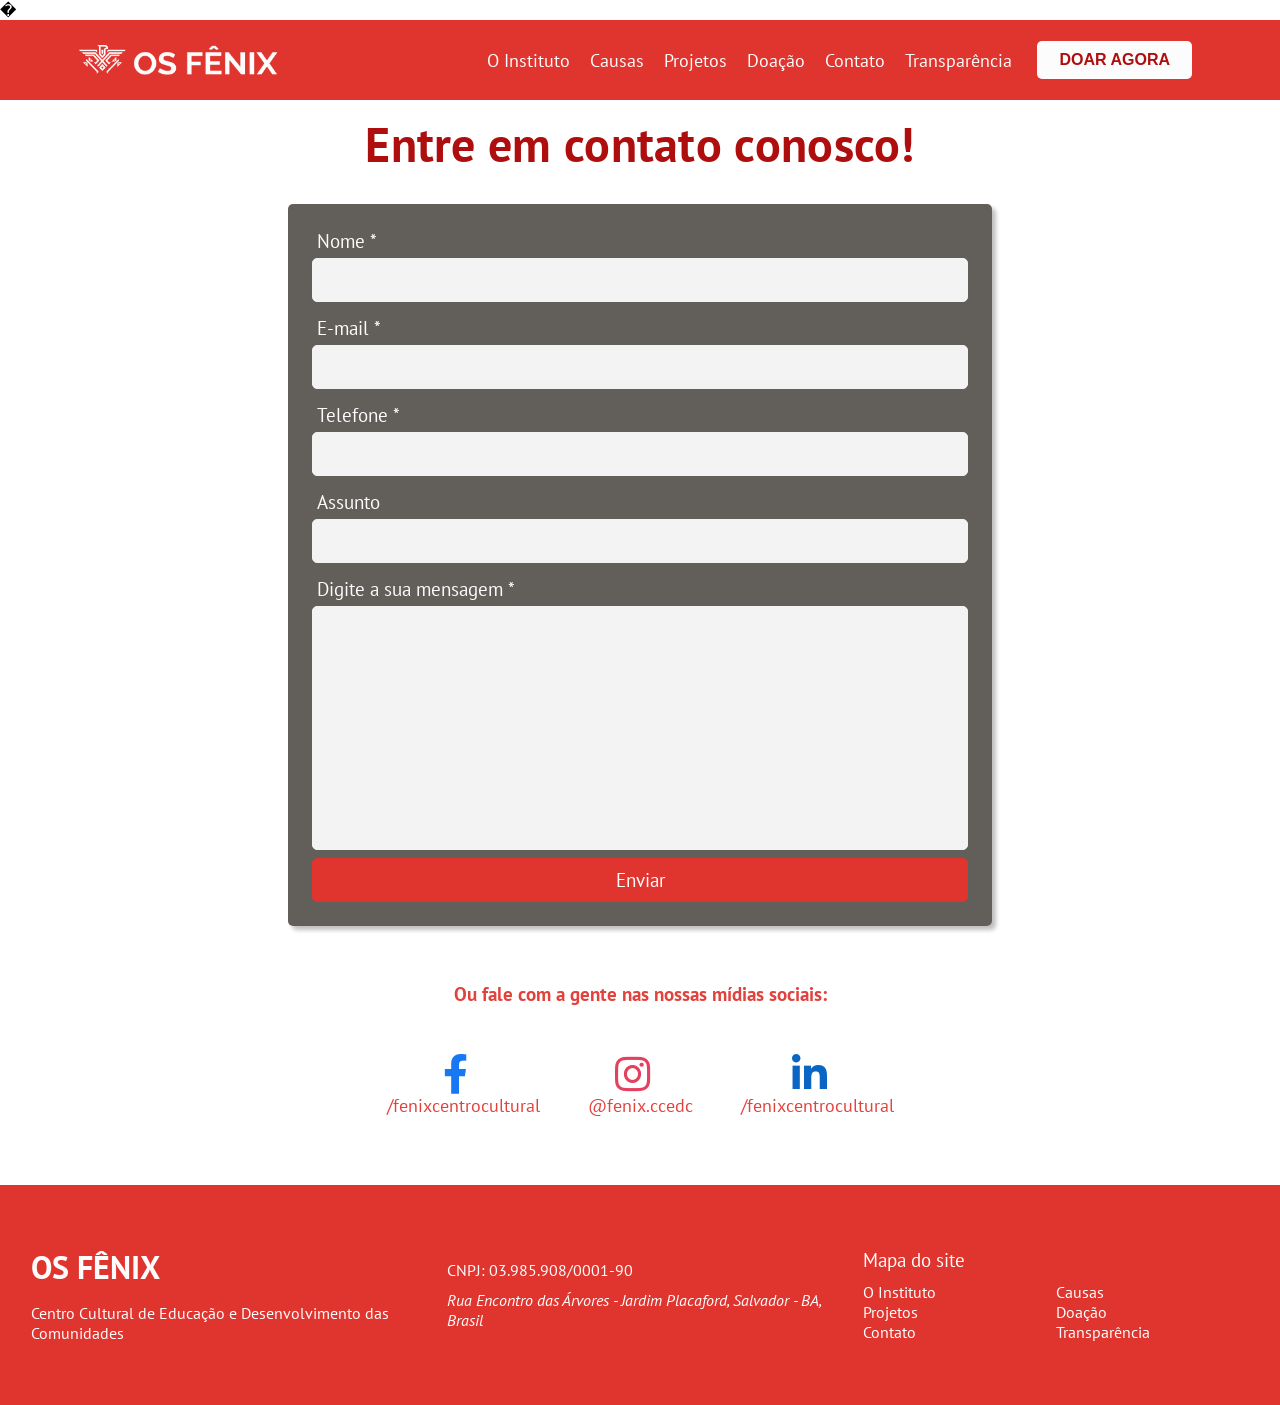
<file: contato.html>
�<!DOCTYPE html>
<html lang="pt-BR">
<head>
    <meta charset="utf-8">
    <meta http-equiv="X-UA-Compatible" content="IE=edge">
    <meta name="viewport" content="width=device-width, initial-scale=1.0">
    <style>
*,:after,:before{box-sizing:border-box;margin:0;padding:0;text-decoration:none}body{font-size:100%;list-style-type:none}html{scroll-behavior:smooth}a{text-decoration:none}


</style>
    <style>
:root{--red:#e0342e;--shadow-red:#e2413c;--white:#fcfcfc;--gray:#f0f0f0;--black:#2e2922;--fs-description:20px;--red-text:#af0e0e;--black-text:#2e2922;--white-text:#fcfcfc;--h1-font:"Oswald",sans-serif;--h2-font:"PT Sans",sans-serif;--h3-font:"PT Sans",sans-serif;--p-font:"PT Sans",sans-serif;--h1-banner:56px;--h1:44px;--h2:33px;--h3:22px;--p:19px;--mobile-h1:30px;--mobile-h2:27px;--mobile-h3:22px;--mobile-p:18px;--h1-line-height:calc(var(--h1)*1.2);--h2-line-height:calc(var(--h2)*1.5);--h3-line-height:calc(var(--h3)*1.5);--p-line-height:calc(var(--p)*1.5);--normal-btn:44px;--large-btn:54px;--extra-large-btn:64px;--border-radius-normal-btn:5px;--border-radius-large-btn:10px;--border-radius-extra-large-btn:15px;--shadow-input:1px 1px 2px var(--gray);--shadow-card:2px 2px 2px var(--gray)}html{scroll-behavior:smooth;scroll-padding:80px}.h1{font-family:var(--h1-font);font-size:var(--h1);line-height:var(--h1-line-height);margin-bottom:32px}.h1,.h1-banner{text-align:center}.h1-banner{font-size:var(--mobile-h1)}.red-text{color:var(--red-text)}.white-text{color:var(--white-text)}.black-text{color:var(--black-text)}.h2{font-family:var(--h2-font);font-size:var(--h2);line-height:var(--h2-line-height)}.h2,.h3{text-align:center}.h3{font-family:var(--h3-font);font-size:var(--h3);line-height:var(--h3-line-height);margin-bottom:6px;margin-top:6px}.p{font-family:var(--p-font);font-size:var(--p);letter-spacing:.2px;line-height:var(--p-line-height);margin-bottom:16px;text-align:start;word-spacing:.1px}.center-text{text-align:center}.wrapper{display:flex;flex-direction:column;height:100vh;position:relative}.header{align-items:center;background-color:var(--red);color:var(--white);display:flex;height:80px;justify-content:flex-start;position:fixed;width:100%;z-index:10}#hamburguer{color:var(--light);margin-right:15px;position:absolute;right:0;top:50%;transform:translateY(-50%)}#hamburguer .fa-bars{cursor:pointer;font-size:2rem}.nav{background-color:var(--red);height:calc(100vh - 80px);left:-100%;margin:0;padding:0;position:fixed;top:80px;transition:.5s;width:100%;z-index:100}.nav-displayed{left:0}.logo{align-items:center;display:flex;font-size:1.5rem;font-weight:500;height:80px;letter-spacing:1px;margin-left:15px;width:200px}.logo a{color:var(--white)}.logo-img{max-width:100%}.nav .nav_item{color:var(--white);cursor:pointer;display:block;font-size:var(--mobile-p);padding:25px 10px;text-align:center;z-index:1}.nav_item:hover{background-color:var(--shadow-red);color:var(--white)}.main-footer-container{display:flex;flex-direction:column;height:calc(100vh - 80px);margin-top:80px;width:100%}.main{flex:1 1 auto;width:100%}.footer{background-color:var(--red);color:var(--white);flex:0 1 auto;flex-direction:column;padding:15px}.footer,.footer__left-box{display:flex;justify-content:center}.footer__left-box{flex-basis:100%;flex-direction:column;padding:45px 15px;position:relative}.footer__left-box__title{font-size:2rem;font-weight:900;margin-bottom:15px}.footer__center-box{border-top:1px solid var(--white);display:flex;flex-basis:33.3%;flex-direction:column;justify-content:center;padding:65px 15px}.footer__center-box__cnpj{margin-bottom:10px}.footer__right-box{border-top:1px solid var(--white);display:flex;flex-basis:33.3%;flex-direction:column;padding:45px 15px}.footer__right-box__title{font-size:1.2rem;margin-bottom:10px}.footer__right-box__grid{display:grid;grid-template-columns:1fr 1fr;list-style-type:none}.footer__right-box__grid__item{color:var(--white);margin-bottom:5px;transition:margin-left .2s}.footer__right-box__grid__item:hover{margin-bottom:5px;margin-left:4px}@media only screen and (min-width:768px){.header{background-color:var(--red);color:var(--white);height:80px;justify-content:space-between;max-height:80px;min-height:80px;padding:0;position:fixed;width:100%}.header,.nav{align-items:center;display:flex}.nav{flex-direction:row;height:auto;justify-content:center;margin-right:1.5rem;position:static;transition:0;width:auto}.logo{margin-left:15px}#hamburguer,#toggle{display:none}.nav_item{border-radius:5px;cursor:pointer;flex:0 0 auto;flex-wrap:nowrap;font-size:var(--mobile-p);list-style-type:none;padding:0 10px;white-space:nowrap}.footer{align-items:center;flex:0 0 220px;flex-direction:row}.footer__left-box{flex-basis:33.3%;padding:15px}.footer__center-box,.footer__right-box{border:none;flex-basis:33.3%;padding:15px}::-webkit-scrollbar{width:10px}::-webkit-scrollbar-track{background:#f1f1f1;border-radius:10px}::-webkit-scrollbar-thumb{background:gray}::-webkit-scrollbar-thumb:hover{background:#555}}


</style>
    <style>
root{--red:#e0342e;--white:#fcfcfc;--gray:#b3c7ba;--black:#050505}*{font-family:PT Sans,sans-serif}.banner{align-items:center;background-color:var(--gray);display:flex;flex-direction:column;height:calc(100vh - 80px);justify-content:center}.banner .btn-primary{background-color:var(--red);border:1px solid var(--red);border-radius:0;color:var(--white);cursor:pointer;font-size:1.2rem;padding:.5rem 1rem;width:230px}.about{padding:1rem 4rem}.about .about_title{text-align:center}.causes{background-color:var(--gray);padding:1rem 4rem}.causes .causes_title{text-align:center}.indicators{padding:1rem 4rem}.indicators .indicators_title{text-align:center}.contact{background-color:var(--gray);padding:1rem 4rem}.contact .contact_title{text-align:center}


</style>
    <style>
:root{--red:#e0342e;--shadow-red:#e2413c;--white:#fcfcfc;--gray:#b3c7ba;--black:#2e2922;--fs-description:20px}.contact__title{color:var(--red-text);font-family:var(--h2-font);font-size:var(--mobile-h3);font-weight:600;letter-spacing:.3px;padding:.8rem;text-align:center}.contact_form{align-items:center;display:flex;flex-direction:column;justify-content:center}.contact_form_group{background:rgba(46,41,34,.75);border:none;margin-bottom:1rem;max-width:100%;padding:1rem;width:100%}.contact_form_field{color:var(--white);display:flex;flex-direction:column;justify-content:space-between;margin-bottom:.5rem;max-width:100%}.contact_label{font-size:1.2rem;margin-bottom:5px;margin-left:5px}.contact__input{color:#495057;height:44px;margin-bottom:5px}.contact__input,.contact__textarea{background-color:#f3f3f3;border:1px solid #f3f3f3;border-radius:5px;font-size:1.1rem;max-width:100%;outline:none;padding:.375rem .75rem}.contact__textarea{box-sizing:border-box;resize:none}.contact_form_field_detail{color:var(--gray);font-size:.7rem;margin-left:1.5rem;max-width:100%}.contact_form_submit{background-color:var(--red);border:1px solid var(--red);border-radius:var(--border-radius-normal-btn);color:var(--white);cursor:pointer;font-size:var(--p);height:var(--normal-btn);max-width:100%;width:100%}.contact_form_submit:hover{background-color:var(--white);border:1px solid var(--red);color:var(--red);font-weight:bolder}.contact_social_media_section{align-items:center;color:var(--shadow-red);display:flex;flex-direction:column;padding:1.5rem}.contact_social_media_container{padding:1.5rem}.contact_social_media_link{align-items:center;color:var(--shadow-red);display:flex;flex-direction:column;margin:1.5rem;z-index:0}.contact_social_media_img{filter:drop-shadow(4px 4px 4px #2E2922);max-height:48px;max-width:48px;transition:filter .75s}.instagram:hover{filter:drop-shadow(0 0 8px #e0342e)}.facebook:hover{filter:drop-shadow(0 0 8px #3D5A98)}.linkedin:hover{filter:drop-shadow(0 0 8px #0077B5)}@media only screen and (min-width:390px){.contact__title{font-size:var(--mobile-h1)}}@media only screen and (min-width:600px){.contact_form_group{border-radius:var(--border-radius-large-btn);box-shadow:4px 4px 4px rgba(0,0,0,.25);width:95%}}@media only screen and (min-width:768px){.contact_form{margin:1rem 0}.contact_form_group{background:rgba(46,41,34,.75);border-color:var(--black);border-radius:5px;max-width:780px;padding:1.5rem;width:90%}.contact__title{font-size:3rem}.contact_social_media_container{display:flex;flex-direction:row;justify-content:center;padding:1.5rem}}@media only screen and (min-width:992px){.list{width:80%}.list-item_icon{margin-right:5px}}@media only screen and (min-width:1200px){.contact_form_group{padding:1.5rem;width:55%}}


</style>
    <style>
/* Custom Styles for Fenix Clone */

.wrapper {
    min-height: 100vh !important;
    height: auto !important; /* Garante que o wrapper cresça com o conteúdo e o rodapé não suba */
}

.header {
    display: flex;
    justify-content: space-between;
    align-items: center;
    padding: 0 5%;
    position: relative !important; /* Mudado de fixed para relative para não cobrir conteúdo */
    z-index: 100;
}

@media (min-width: 768px) {
    .main-footer-container {
        margin-top: 0 !important; /* Remove o espaço extra no desktop já que o header não é mais fixo */
    }
}

.btn-donate-header {
    background-color: var(--white);
    color: var(--red-text);
    padding: 8px 20px;
    border-radius: 5px;
    font-family: var(--h1-font);
    font-weight: bold;
    text-transform: uppercase;
    text-decoration: none;
    transition: all 0.3s ease;
    margin-left: 15px;
    border: 2px solid transparent;
}

.btn-donate-header:hover {
    background-color: var(--red-text);
    color: var(--white);
    border-color: var(--white);
}

/* Modal or Quick Donation Section style */
.quick-donation-section {
    background-color: var(--white);
    padding: 4rem 1rem;
    text-align: center;
    border-top: 5px solid var(--red);
}

.donation-grid {
    display: grid;
    grid-template-columns: repeat(auto-fit, minmax(300px, 1fr));
    gap: 2rem;
    max-width: 1200px;
    margin: 2rem auto;
    padding: 0 1rem;
}

.donation-card {
    background: var(--white);
    padding: 2rem;
    border-radius: 15px;
    box-shadow: 0 10px 30px rgba(0,0,0,0.1);
    transition: transform 0.3s ease;
    border: 1px solid var(--gray);
}

.donation-card:hover {
    transform: translateY(-10px);
}

.pix-box {
    background: var(--gray);
    padding: 1rem;
    border-radius: 10px;
    margin: 1rem 0;
    font-weight: bold;
    color: var(--red-text);
    font-size: 1.2rem;
    cursor: pointer;
    position: relative;
}

.pix-box::after {
    content: 'Clique para copiar';
    position: absolute;
    bottom: -20px;
    left: 50%;
    transform: translateX(-50%);
    font-size: 0.7rem;
    opacity: 0;
    transition: opacity 0.3s;
}

.pix-box:hover::after {
    opacity: 1;
}

.donation-card i {
    font-size: 3rem;
    color: var(--red);
    margin-bottom: 1rem;
}

/* Pix QR Code & Copy Button Styles */
.pix-qr-wrapper {
    background: #fff;
    padding: 15px;
    border-radius: 12px;
    box-shadow: 0 4px 15px rgba(0,0,0,0.05);
    margin: 1.5rem auto;
    width: fit-content;
    border: 1px solid #eee;
}

.pix-qr-img {
    width: 200px;
    height: 200px;
    display: block;
    object-fit: contain;
    margin: 0 auto;
    border-radius: 8px;
}

.pix-copy-container {
    display: flex;
    flex-direction: column;
    gap: 15px;
    margin-top: 1.5rem;
    background: #f8f9fa;
    padding: 15px;
    border-radius: 10px;
    border: 1px solid #dee2e6;
    align-items: center;
}

.pix-key-display {
    font-family: 'Consolas', 'Monaco', monospace;
    font-size: 0.8rem;
    color: #444;
    word-break: break-all;
    background: #eee;
    padding: 10px;
    border-radius: 6px;
    border: 1px solid #ccc;
    box-shadow: inset 0 1px 3px rgba(0,0,0,0.1);
    text-align: left;
}

.pix-copy-btn {
    background: var(--red);
    color: #fff !important;
    border: none;
    padding: 6px 15px;
    border-radius: 50px;
    font-weight: bold;
    cursor: pointer;
    display: inline-flex;
    align-items: center;
    justify-content: center;
    gap: 6px;
    transition: all 0.3s cubic-bezier(0.175, 0.885, 0.32, 1.275);
    width: auto;
    margin: 0 auto;
    font-size: 0.8rem;
    box-shadow: 0 2px 8px rgba(224, 52, 46, 0.2);
}

.pix-copy-btn i {
    font-size: 0.8rem !important;
    color: #fff !important;
    margin: 0 !important;
}

.pix-copy-btn:hover {
    background: var(--shadow-red);
    transform: translateY(-3px) scale(1.05);
    box-shadow: 0 6px 15px rgba(224, 52, 46, 0.4);
}

.pix-copy-btn:active {
    transform: translateY(0);
}

.copy-feedback {
    margin-top: 10px;
    color: #28a745;
    font-weight: bold;
    font-size: 0.9rem;
    opacity: 0;
    transition: opacity 0.3s ease;
}

.copy-feedback.show {
    opacity: 1;
}

@media (max-width: 768px) {
    .btn-donate-header {
        margin: 10px 0;
        display: block;
        text-align: center;
    }
}

/* New Donation Form Styles */
.donation-page-hero {
    background: #ffffff; 
    min-height: 80vh;
    display: flex;
    justify-content: center;
    align-items: center; /* Centralizado verticalmente */
    padding: 60px 1rem; 
}

@media (min-width: 768px) {
    .donation-page-hero {
        padding-bottom: 100px; /* Reduzido o padding excessivo */
    }
}

.center-text {
    text-align: center;
    margin-bottom: 1.2rem;
    display: block;
    color: #666;
    line-height: 1.4;
}







.donation-form-container {
    background: white;
    width: 95%;
    max-width: 430px; /* Aumentado para mobile conforme solicitado */
    border-radius: 10px;
    overflow: hidden;
    box-shadow: 0 10px 30px rgba(0,0,0,0.1);
    border: 1px solid #eee;
    margin: 0 auto;
}

.donation-form-header {
    border-bottom: 3px solid #e1e8ed;
    padding: 1.5rem; /* Increased padding */
    text-align: center;
}

.donation-form-header h2 {
    font-size: 1.5rem;
    color: #2e2922;
    margin: 0;
}

@media (min-width: 768px) {
    .donation-form-container {
        max-width: 700px !important; /* Aumentado para suportar os passos maiores (bancos/pix) */
        width: auto !important;
        min-width: 330px;
    }
    .donation-form-body {
        max-width: 330px; /* Largura padrão para os passos iniciais */
        margin: 0 auto;
    }
    .donation-form-body {
        padding: 1.2rem 1.5rem 1.5rem; 
    }
    .donation-form-header {
        padding: 0.8rem; 
    }
    .donation-form-header h2 {
        font-size: 1.1rem; 
    }
    .btn-submit-donation {
        padding: 10px 20px !important;
        font-size: 0.9rem !important;
        width: auto !important;
        margin: 1rem auto !important;
        display: block !important;
    }
    
    /* Redução de 40% específica para os elementos do Pix no Desktop */
    .pix-desktop-row {
        flex-direction: row !important;
        justify-content: center !important;
        align-items: center !important;
        width: 100% !important;
    }
    
    #step-5 {
        max-width: 550px !important; /* Aumentado apenas para o passo do Pix no Desktop para caber lado a lado */
    }

    #step-5 .pix-qr-img {
        width: 110px !important; /* Reduzido de 180px - aproximadamente 40% menor */
        height: 110px !important;
    }
    #step-5 .pix-key-display {
        font-size: 0.65rem !important; 
        padding: 5px !important;
    }
    #step-5 .pix-copy-btn {
        padding: 6px 12px !important;
        font-size: 0.7rem !important;
    }
    
    /* Proporção para o botão Finalizar no Desktop */
    #step-5 .btn-submit-donation, #step-4 .btn-submit-donation {
        padding: 10px 20px !important;
        font-size: 0.85rem !important;
        width: auto !important;
        margin: 1rem auto 0 !important;
    }

    /* Redução de 30% para Depósito Bancário no Desktop */
    #step-4 {
        max-width: 680px !important; /* Espaço para os 4 bancos */
    }
    #step-4 .bank-list {
        grid-template-columns: repeat(4, 1fr) !important;
        gap: 10px !important;
        display: grid !important;
    }
    #step-4 .bank-item {
        padding: 5px !important;
        gap: 2px !important;
        min-width: 140px; /* Garante que o conteúdo não quebre de forma feia */
    }
    #step-4 .bank-icon {
        font-size: 1.1rem !important;
    }
    #step-4 .bank-details {
        font-size: 0.7rem !important;
    }
    #step-4 .bank-details strong {
        font-size: 0.75rem !important;
    }
    #step-4 h3 {
        font-size: 0.9rem !important;
        margin-bottom: 1rem !important;
    }

    /* Redução de 20% adicional para detalhes do banco no Desktop */
    #step-4-detail .bank-detail-card {
        padding: 10px !important;
        margin-bottom: 0.8rem !important;
    }
    #step-4-detail .bank-detail-card i {
        font-size: 1.4rem !important; /* Reduzido novamente */
    }
    #step-4-detail #bank-detail-name {
        font-size: 0.85rem !important; /* Reduzido novamente */
    }
    #step-4-detail #bank-detail-info {
        font-size: 0.7rem !important; /* Reduzido novamente */
    }
}

.donation-form-body p {
    color: #666;
    margin-bottom: 1.5rem;
}

.donation-label-row {
    display: flex;
    justify-content: space-between;
    align-items: center;
    margin-bottom: 1rem;
}

.donation-label-row label {
    font-weight: bold;
    color: #333;
}

.currency-badge {
    background: #e1e8ed;
    padding: 5px 15px;
    border-radius: 5px;
    font-size: 0.9rem;
    color: #555;
    border: 1px solid #ccc;
}

.donation-presets-grid {
    display: flex;
    justify-content: center;
    flex-wrap: wrap;
    gap: 15px;
    margin: 1.5rem 0;
}

/* Media query removida pois agora usamos flexbox centrado */


.preset-btn {
    background: white;
    border: 1px solid #ccc;
    padding: 15px 10px;
    border-radius: 8px;
    font-size: 1rem;
    font-weight: bold;
    cursor: pointer;
    transition: all 0.2s;
    display: flex;
    flex-direction: column;
    align-items: center;
    justify-content: center;
    gap: 10px;
    min-height: 120px; /* Aumentado para acomodar ícones maiores */
    width: 130px; /* Largura fixa para manter centralizado e simétrico */
}

.preset-btn i {
    font-size: 2.2rem; /* Ícones significativamente maiores */
    color: var(--red);
    margin-bottom: 5px;
}

.preset-btn:hover {
    border-color: var(--red);
    color: var(--red);
}

.preset-btn.active {
    background: var(--red);
    color: white;
    border-color: var(--red);
}

.preset-btn.active i {
    color: white;
}

/* Aumentando elementos no Mobile conforme solicitado */
@media (max-width: 767px) {
    .donation-form-header h2 {
        font-size: 1.6rem !important;
    }
    .donation-form-body p.center-text {
        font-size: 1.1rem !important;
        margin-bottom: 2rem !important;
    }
    .preset-btn {
        width: 145px !important;
        min-height: 140px !important;
        font-size: 1.1rem !important;
    }
    .preset-btn i {
        font-size: 2.8rem !important;
    }

    /* Aumentando elementos do Pix no Mobile conforme solicitado */
    #step-5 h3 {
        font-size: 1.3rem !important;
    }
    #step-5 .pix-qr-img {
        width: 220px !important; /* Aumentado de 180px */
        height: 220px !important;
    }
    #step-5 .pix-key-display {
        font-size: 0.9rem !important;
        padding: 12px !important;
    }
    #step-5 .pix-copy-btn {
        padding: 12px 20px !important;
        font-size: 1rem !important;
    }
}

.custom-amount-input {
    width: 100%;
    padding: 15px;
    border: 1px solid #ccc;
    border-radius: 5px;
    margin-bottom: 1rem; /* Reduced from 1.5rem */
    font-size: 1rem;
    color: #333;
    transition: border-color 0.3s;
}

.custom-amount-input:focus {
    outline: none;
    border-color: var(--red);
    box-shadow: 0 0 5px rgba(224, 52, 46, 0.2);
}

.btn-submit-donation {
    width: 100%;
    background: var(--red);
    color: white;
    padding: 18px;
    border-radius: 5px;
    font-family: var(--h1-font);
    text-transform: uppercase;
    letter-spacing: 1px;
    font-size: 1.2rem;
    font-weight: bold;
    border: none;
    cursor: pointer;
    display: flex;
    justify-content: center;
    align-items: center;
    gap: 10px;
    transition: all 0.3s;
    box-shadow: 0 4px 15px rgba(224, 52, 46, 0.3);
}

.btn-submit-donation:hover {
    background: var(--shadow-red);
    transform: translateY(-2px);
    box-shadow: 0 6px 20px rgba(224, 52, 46, 0.4);
}

.donation-footer-note {
    text-align: center;
    margin-top: 1.5rem;
    color: #666;
    font-size: 0.9rem;
}

.donation-footer-note i {
    color: #d32f2f;
    margin-right: 5px;
}

/* Bank Info Styles */
.bank-list {
    display: grid;
    grid-template-columns: 1fr;
    gap: 20px; /* Increased gap for better spacing */
    margin-bottom: 2rem; /* Clear separation from Finalize button */
}

@media (min-width: 480px) {
    .bank-list {
        grid-template-columns: 1fr 1fr;
    }
    /* Centralize last item if it's the only one in its row */
    .bank-item:last-child:nth-child(odd) {
        grid-column: 1 / span 2;
        max-width: 215px;
        justify-self: center;
        width: 100%;
    }
}


.bank-item {
    display: flex;
    flex-direction: column;
    align-items: center;
    gap: 5px; /* Reduced gap */
    padding: 8px; /* Reduced padding to make it smaller */
    border-radius: 8px;
    transition: background 0.2s;
    text-align: center;
    border: 1px solid #f0f0f0;
    background: #fafafa;
}


.bank-item:hover {
    background: #f5f5f5;
    border-color: var(--red);
}

.bank-item i.bank-icon {
    font-size: 1.5rem;
    color: var(--red);
    margin-bottom: 5px;
}

.bank-details {
    color: #555;
    line-height: 1.1; /* Even more compact */
    font-size: 0.85rem; /* Smaller font */
}

.bank-details strong {
    color: #222;
    font-size: 0.9rem; /* Smaller font */
    display: block;
    margin-bottom: 2px;
    text-transform: uppercase;
    letter-spacing: 0.5px;
}

/* --- General Responsiveness Fixes --- */

/* Hamburguer Menu Logic for Mobile */
#hamburguer {
    display: none;
    cursor: pointer;
    font-size: 2rem;
    color: white;
    z-index: 2000;
}

@media (max-width: 768px) {
    #hamburguer {
        display: block;
    }
    
    .nav {
        display: none; /* Fallback if nav-displayed is not used */
        flex-direction: column;
        background: var(--red);
        position: fixed;
        top: 80px;
        left: 0;
        width: 100%;
        height: auto;
        padding: 20px;
        box-shadow: 0 4px 10px rgba(0,0,0,0.2);
    }
    
    /* Using the existing nav-displayed class from the project */
    .nav.nav-displayed {
        display: flex;
        left: 0;
    }
    
    .nav_item {
        padding: 15px;
        font-size: 1.2rem;
        border-bottom: 1px solid rgba(255,255,255,0.1);
    }
    
    .btn-donate-header {
        margin: 20px 0 0;
        width: 100%;
        display: block;
    }
}

/* Values Container - Responsive Grid */
.values-container {
    display: grid !important;
    grid-template-columns: repeat(auto-fit, minmax(280px, 1fr)) !important;
    gap: 20px !important;
    padding: 2rem 0 !important;
}

/* Fix for icons disappearing on mobile (overriding index.0402388a.css) */
.values-container .value-icon {
    display: block !important;
    font-size: 3.5rem;
    color: var(--red);
    margin: 15px auto;
    transition: transform 0.3s ease;
}

.value-card:hover .value-icon {
    transform: scale(1.1);
}

/* Social Icons Styling */
.social-icon {
    font-size: 2.5rem;
    margin-right: 15px;
    transition: all 0.3s ease;
}

.social-icon.facebook { color: #1877f2; }
.social-icon.instagram { color: #e4405f; }
.social-icon.linkedin { color: #0a66c2; }

.contact_social_media_link:hover .social-icon {
    transform: scale(1.2) rotate(5deg);
    filter: drop-shadow(0 0 8px rgba(0,0,0,0.2));
}

.contact_social_media_link {
    display: flex;
    align-items: center;
    text-decoration: none;
    color: inherit;
    margin-bottom: 20px;
    font-size: 1.1rem;
    transition: color 0.3s;
}

.contact_social_media_link:hover {
    color: var(--red-text);
}
@media only screen and (min-width: 600px) {
    .values-container img {
        display: none !important;
    }
    .values-container .value-icon {
        display: block !important;
    }
}

/* Cause Cards Grid Fix */
.cause-card__container {
    display: grid !important;
    grid-template-columns: repeat(auto-fit, minmax(280px, 1fr)) !important;
    gap: 20px !important;
    padding: 2rem 0 !important;
}

/* Banner Title Responsive Font */
@media (max-width: 768px) {
    .h1-banner {
        font-size: 1.8rem !important;
        padding: 0 10px;
        width: 100% !important;
    }
    
    .h1 {
        font-size: 2rem !important;
    }
}




</style>
    <link rel="stylesheet" href="https://cdnjs.cloudflare.com/ajax/libs/font-awesome/5.13.0/css/all.min.css">
    <link rel="preconnect" href="https://fonts.googleapis.com">
    <link rel="preconnect" href="https://fonts.gstatic.com" crossorigin>
    <link href="https://fonts.googleapis.com/css2?family=PT+Sans&display=swap" rel="stylesheet">
    <link rel="icon" type="image/x-icon" href="[data-uri]">
    <title>Fênix - Contato</title>
</head>
<body>
    <div class="wrapper">
        <header class="header">
            <div class="logo">
                <a href="index.html">
                    <img width="200px" height="auto" class="logo-img" src="[data-uri]" alt="logo">
                </a>
            </div>
            <label id="hamburguer" for="toggle"><i class="fa-bars fas"></i></label>
            <nav class="nav">
                <a href="index.html#instituto" class="nav_item">O Instituto</a>
                <a href="index.html#causas" class="nav_item">Causas</a>
                <a href="projetos.html" class="nav_item">Projetos</a>
                <a href="doacao.html" class="nav_item">Doação</a>
                <a href="contato.html" class="nav_item">Contato</a>
                <a href="transparencia.html" class="nav_item">Transparência</a>
                <a href="doacao.html" class="btn-donate-header">Doar Agora</a>
            </nav>
        </header>
        <div class="main-footer-container">
            <main class="main">
                <h1 class="contact__title">Entre em contato conosco!</h1>
                <form class="contact_form" action="https://formsubmit.co/f207592b0804c199686b032ef77fea7c" method="post">
                    <fieldset class="contact_form_group">
                        <div class="contact_form_field">
                            <label class="contact_label" for="nome">Nome <span class="red">*</span></label>
                            <input class="contact__input" type="text" id="nome" name="nome" required>
                        </div>
                        <div class="contact_form_field">
                            <label class="contact_label" for="email">E-mail <span class="red">*</span></label>
                            <input class="contact__input" type="email" id="email" name="email" required>
                        </div>
                        <div class="contact_form_field">
                            <label class="contact_label" for="tel">Telefone <span class="red">*</span></label>
                            <input class="contact__input" type="tel" id="tel" name="tel" maxlength="15" pattern="\(\d{2}\)\s*\d{4,5}-\d{4,5}" required>
                        </div>
                        <div class="contact_form_field">
                            <label class="contact_label" for="assunto">Assunto</label>
                            <input class="contact__input" type="text" id="assunto" name="assunto">
                        </div>
                        <div class="contact_form_field">
                            <label class="contact_label" for="mensagem">Digite a sua mensagem <span class="red">*</span></label>
                            <textarea class="contact__textarea" name="mensagem" id="mensagem" rows="10" required></textarea>
                        </div>
                        <input type="hidden" name="_next" value="https://www.fenixcentrocultural.org.br/enviado">
                        <button class="contact_form_submit" type="submit">Enviar</button>
                    </fieldset>
                </form>
                <section class="contact_social_media_section">
                    <h3 class="contact_social_media_title">Ou fale com a gente nas nossas mídias sociais:</h3>
                    <div class="contact_social_media_container">
                        <a class="contact_social_media_link" href="" target="_blank">
                            <i class="fab fa-facebook-f social-icon facebook"></i>
                            <span>/fenixcentrocultural</span>
                        </a>
                        <a class="contact_social_media_link" href="https://www.instagram.com/fenix.ccedc/" target="_blank">
                            <i class="fab fa-instagram social-icon instagram"></i>
                            <span>@fenix.ccedc</span>
                        </a>
                        <a class="contact_social_media_link" href="https://www.linkedin.com/company/fenixcentrocultural/" target="_blank">
                            <i class="fab fa-linkedin-in social-icon linkedin"></i>
                            <span>/fenixcentrocultural</span>
                        </a>
                    </div>
                </section>
            </main>
            <footer class="footer">
                <div class="footer__left-box">
                    <span class="footer__left-box__title">OS FÊNIX</span>
                    <span class="footer__left-box__subtitle">Centro Cultural de Educação e Desenvolvimento das Comunidades </span>
                </div>
                <div class="footer__center-box">
                    <span class="footer__center-box__cnpj">CNPJ: 03.985.908/0001-90</span>
                    <address class="footer__center-box__endereco">Rua Encontro das Árvores - Jardim Placaford, Salvador - BA, Brasil</address>
                </div>
                <div class="footer__right-box">
                    <span class="footer__right-box__title">Mapa do site</span>
                    <ul class="footer__right-box__grid">
                        <li><a class="footer__right-box__grid__item" href="index.html#instituto">O Instituto</a></li>
                        <li><a class="footer__right-box__grid__item" href="index.html#causas">Causas</a></li>
                        <li><a class="footer__right-box__grid__item" href="projetos.html">Projetos</a></li>
                        <li><a class="footer__right-box__grid__item" href="doacao.html">Doação</a></li>
                        <li><a class="footer__right-box__grid__item" href="contato.html">Contato</a></li>
                        <li><a class="footer__right-box__grid__item" href="transparencia.html">Transparência</a></li>
                    </ul>
                </div>
            </footer>
        </div>
    </div>
    <script src="https://cdnjs.cloudflare.com/ajax/libs/jquery/3.6.0/jquery.min.js"></script>
    <script src="https://cdnjs.cloudflare.com/ajax/libs/OwlCarousel2/2.3.4/owl.carousel.min.js"></script>
    <script src="https://unpkg.com/aos@2.3.1/dist/aos.js"></script>
    <script>
// Mobile Menu Toggle Logic
document.addEventListener('DOMContentLoaded', function() {
    const hamburguer = document.getElementById('hamburguer');
    const nav = document.querySelector('.nav');

    if (hamburguer && nav) {
        hamburguer.addEventListener('click', function() {
            nav.classList.toggle('nav-displayed');
        });

        // Close menu when clicking a link
        const navLinks = document.querySelectorAll('.nav_item');
        navLinks.forEach(link => {
            link.addEventListener('click', function() {
                nav.classList.remove('nav-displayed');
            });
        });
    }
});

</script>
    <script>
AOS.init();let e=document.getElementById("hamburguer");console.log("hamburguer",e);let t=document.querySelector("nav"),n=Array.from(document.querySelectorAll(".nav_item"));n.push(e),console.log(t),console.log(n),n.forEach((e=>{e.addEventListener("click",(e=>{t.classList.contains("nav-displayed")?t.classList.remove("nav-displayed"):t.classList.add("nav-displayed")}))}));let l=document.getElementById("sent_back_btn");l&&l.addEventListener("click",(e=>{window.location.assign("./index.html")}));var filename=location.pathname.split("/").pop(); if(filename === "index.html" || filename === "") $(document).ready((function(){$(".owl-carousel").owlCarousel({center:!0,loop:!0,responsive:{0:{items:1,nav:!0},480:{items:2,nav:!0},768:{items:3,nav:!0}}})}));const o=document.getElementById("tel");o.addEventListener("keydown",(e=>s(e.target.value))),o.addEventListener("input",(e=>s(e.target.value)));const s=e=>{e=(e=(e=e.replace(/\D/g,"")).replace(/^(\d{2})(\d)/g,"($1) $2")).replace(/(\d)(\d{4})$/,"$1-$2"),o.value=e};


</script>
    <script>
!function(){"use strict";AOS.init();var e=document.getElementById("hamburguer");console.log("hamburguer",e);var n=document.querySelector("nav"),t=Array.from(document.querySelectorAll(".nav_item"));t.push(e),console.log(n),console.log(t),t.forEach((function(e){e.addEventListener("click",(function(e){n.classList.contains("nav-displayed")?n.classList.remove("nav-displayed"):n.classList.add("nav-displayed")}))}));var a=document.getElementById("sent_back_btn");a&&a.addEventListener("click",(function(e){window.location.assign("./index.html")}));var filename=location.pathname.split("/").pop(); if(filename === "index.html" || filename === "") $(document).ready((function(){$(".owl-carousel").owlCarousel({center:!0,loop:!0,responsive:{0:{items:1,nav:!0},480:{items:2,nav:!0},768:{items:3,nav:!0}}})}));var l=document.getElementById("tel");l.addEventListener("keydown",(function(e){return c(e.target.value)})),l.addEventListener("input",(function(e){return c(e.target.value)}));var c=function(e){e=(e=(e=e.replace(/\D/g,"")).replace(/^(\d{2})(\d)/g,"($1) $2")).replace(/(\d)(\d{4})$/,"$1-$2"),l.value=e}}();


</script>
    <script>
        AOS.init();
    </script>
</body>
</html>
</file>
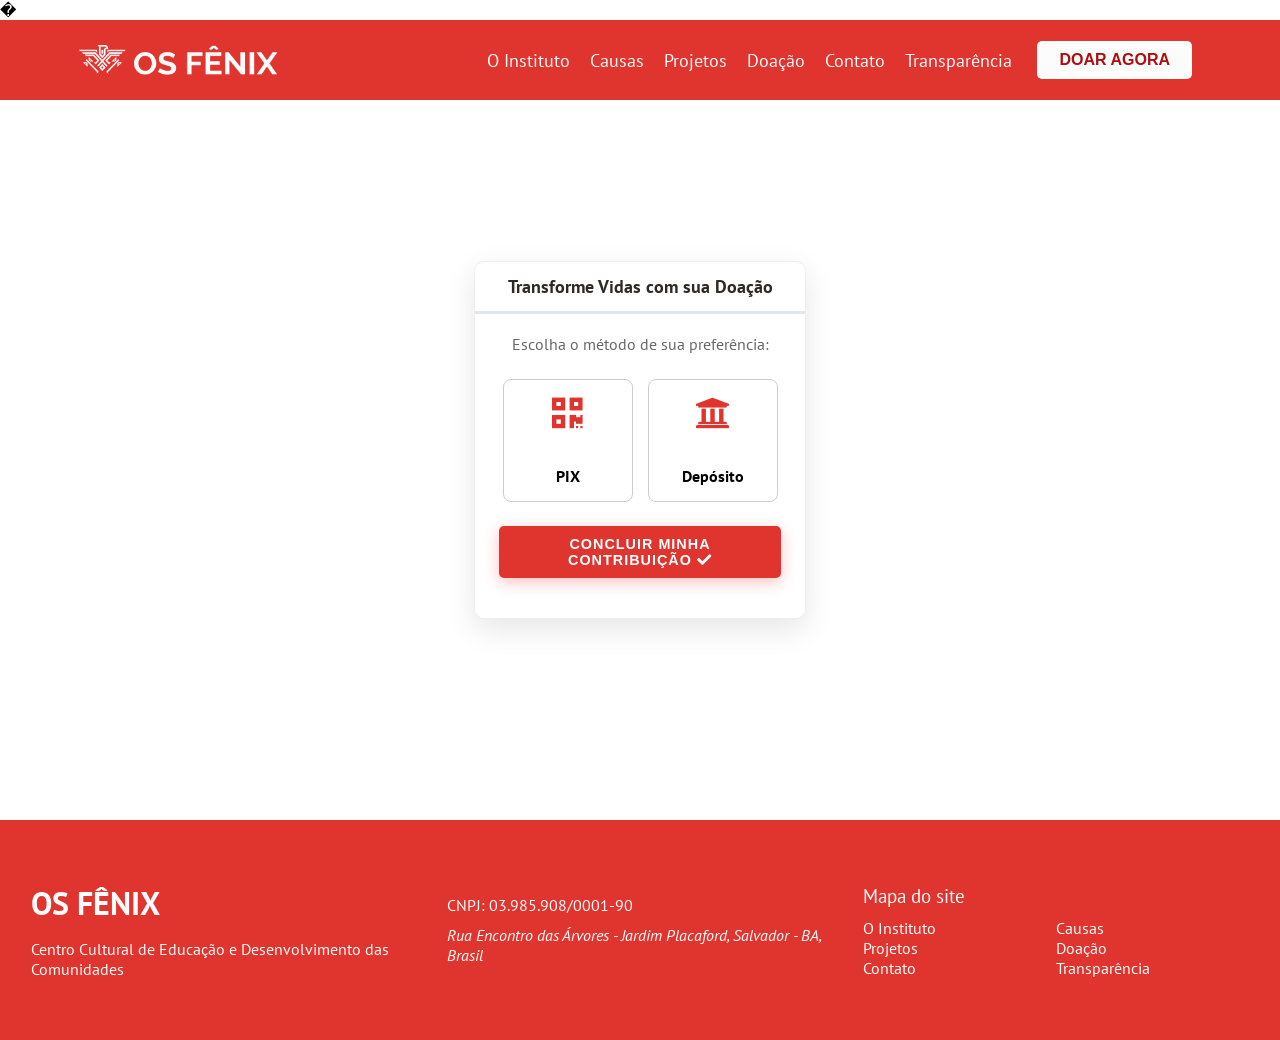
<file: doacao.html>
�<!DOCTYPE html>
<html lang="pt-BR">
<head>
    <meta charset="utf-8">
    <meta http-equiv="X-UA-Compatible" content="IE=edge">
    <meta name="viewport" content="width=device-width, initial-scale=1.0">
    <style>
*,:after,:before{box-sizing:border-box;margin:0;padding:0;text-decoration:none}body{font-size:100%;list-style-type:none}html{scroll-behavior:smooth}a{text-decoration:none}


</style>
    <style>
:root{--red:#e0342e;--shadow-red:#e2413c;--white:#fcfcfc;--gray:#f0f0f0;--black:#2e2922;--fs-description:20px;--red-text:#af0e0e;--black-text:#2e2922;--white-text:#fcfcfc;--h1-font:"Oswald",sans-serif;--h2-font:"PT Sans",sans-serif;--h3-font:"PT Sans",sans-serif;--p-font:"PT Sans",sans-serif;--h1-banner:56px;--h1:44px;--h2:33px;--h3:22px;--p:19px;--mobile-h1:30px;--mobile-h2:27px;--mobile-h3:22px;--mobile-p:18px;--h1-line-height:calc(var(--h1)*1.2);--h2-line-height:calc(var(--h2)*1.5);--h3-line-height:calc(var(--h3)*1.5);--p-line-height:calc(var(--p)*1.5);--normal-btn:44px;--large-btn:54px;--extra-large-btn:64px;--border-radius-normal-btn:5px;--border-radius-large-btn:10px;--border-radius-extra-large-btn:15px;--shadow-input:1px 1px 2px var(--gray);--shadow-card:2px 2px 2px var(--gray)}html{scroll-behavior:smooth;scroll-padding:80px}.h1{font-family:var(--h1-font);font-size:var(--h1);line-height:var(--h1-line-height);margin-bottom:32px}.h1,.h1-banner{text-align:center}.h1-banner{font-size:var(--mobile-h1)}.red-text{color:var(--red-text)}.white-text{color:var(--white-text)}.black-text{color:var(--black-text)}.h2{font-family:var(--h2-font);font-size:var(--h2);line-height:var(--h2-line-height)}.h2,.h3{text-align:center}.h3{font-family:var(--h3-font);font-size:var(--h3);line-height:var(--h3-line-height);margin-bottom:6px;margin-top:6px}.p{font-family:var(--p-font);font-size:var(--p);letter-spacing:.2px;line-height:var(--p-line-height);margin-bottom:16px;text-align:start;word-spacing:.1px}.center-text{text-align:center}.wrapper{display:flex;flex-direction:column;height:100vh;position:relative}.header{align-items:center;background-color:var(--red);color:var(--white);display:flex;height:80px;justify-content:flex-start;position:fixed;width:100%;z-index:10}#hamburguer{color:var(--light);margin-right:15px;position:absolute;right:0;top:50%;transform:translateY(-50%)}#hamburguer .fa-bars{cursor:pointer;font-size:2rem}.nav{background-color:var(--red);height:calc(100vh - 80px);left:-100%;margin:0;padding:0;position:fixed;top:80px;transition:.5s;width:100%;z-index:100}.nav-displayed{left:0}.logo{align-items:center;display:flex;font-size:1.5rem;font-weight:500;height:80px;letter-spacing:1px;margin-left:15px;width:200px}.logo a{color:var(--white)}.logo-img{max-width:100%}.nav .nav_item{color:var(--white);cursor:pointer;display:block;font-size:var(--mobile-p);padding:25px 10px;text-align:center;z-index:1}.nav_item:hover{background-color:var(--shadow-red);color:var(--white)}.main-footer-container{display:flex;flex-direction:column;height:calc(100vh - 80px);margin-top:80px;width:100%}.main{flex:1 1 auto;width:100%}.footer{background-color:var(--red);color:var(--white);flex:0 1 auto;flex-direction:column;padding:15px}.footer,.footer__left-box{display:flex;justify-content:center}.footer__left-box{flex-basis:100%;flex-direction:column;padding:45px 15px;position:relative}.footer__left-box__title{font-size:2rem;font-weight:900;margin-bottom:15px}.footer__center-box{border-top:1px solid var(--white);display:flex;flex-basis:33.3%;flex-direction:column;justify-content:center;padding:65px 15px}.footer__center-box__cnpj{margin-bottom:10px}.footer__right-box{border-top:1px solid var(--white);display:flex;flex-basis:33.3%;flex-direction:column;padding:45px 15px}.footer__right-box__title{font-size:1.2rem;margin-bottom:10px}.footer__right-box__grid{display:grid;grid-template-columns:1fr 1fr;list-style-type:none}.footer__right-box__grid__item{color:var(--white);margin-bottom:5px;transition:margin-left .2s}.footer__right-box__grid__item:hover{margin-bottom:5px;margin-left:4px}@media only screen and (min-width:768px){.header{background-color:var(--red);color:var(--white);height:80px;justify-content:space-between;max-height:80px;min-height:80px;padding:0;position:fixed;width:100%}.header,.nav{align-items:center;display:flex}.nav{flex-direction:row;height:auto;justify-content:center;margin-right:1.5rem;position:static;transition:0;width:auto}.logo{margin-left:15px}#hamburguer,#toggle{display:none}.nav_item{border-radius:5px;cursor:pointer;flex:0 0 auto;flex-wrap:nowrap;font-size:var(--mobile-p);list-style-type:none;padding:0 10px;white-space:nowrap}.footer{align-items:center;flex:0 0 220px;flex-direction:row}.footer__left-box{flex-basis:33.3%;padding:15px}.footer__center-box,.footer__right-box{border:none;flex-basis:33.3%;padding:15px}::-webkit-scrollbar{width:10px}::-webkit-scrollbar-track{background:#f1f1f1;border-radius:10px}::-webkit-scrollbar-thumb{background:gray}::-webkit-scrollbar-thumb:hover{background:#555}}


</style>
    <style>
root{--red:#e0342e;--white:#fcfcfc;--gray:#b3c7ba;--black:#050505}*{font-family:PT Sans,sans-serif}.banner{align-items:center;background-color:var(--gray);display:flex;flex-direction:column;height:calc(100vh - 80px);justify-content:center}.banner .btn-primary{background-color:var(--red);border:1px solid var(--red);border-radius:0;color:var(--white);cursor:pointer;font-size:1.2rem;padding:.5rem 1rem;width:230px}.about{padding:1rem 4rem}.about .about_title{text-align:center}.causes{background-color:var(--gray);padding:1rem 4rem}.causes .causes_title{text-align:center}.indicators{padding:1rem 4rem}.indicators .indicators_title{text-align:center}.contact{background-color:var(--gray);padding:1rem 4rem}.contact .contact_title{text-align:center}


</style>
    <style>
/* Custom Styles for Fenix Clone */

.wrapper {
    min-height: 100vh !important;
    height: auto !important; /* Garante que o wrapper cresça com o conteúdo e o rodapé não suba */
}

.header {
    display: flex;
    justify-content: space-between;
    align-items: center;
    padding: 0 5%;
    position: relative !important; /* Mudado de fixed para relative para não cobrir conteúdo */
    z-index: 100;
}

@media (min-width: 768px) {
    .main-footer-container {
        margin-top: 0 !important; /* Remove o espaço extra no desktop já que o header não é mais fixo */
    }
}

.btn-donate-header {
    background-color: var(--white);
    color: var(--red-text);
    padding: 8px 20px;
    border-radius: 5px;
    font-family: var(--h1-font);
    font-weight: bold;
    text-transform: uppercase;
    text-decoration: none;
    transition: all 0.3s ease;
    margin-left: 15px;
    border: 2px solid transparent;
}

.btn-donate-header:hover {
    background-color: var(--red-text);
    color: var(--white);
    border-color: var(--white);
}

/* Modal or Quick Donation Section style */
.quick-donation-section {
    background-color: var(--white);
    padding: 4rem 1rem;
    text-align: center;
    border-top: 5px solid var(--red);
}

.donation-grid {
    display: grid;
    grid-template-columns: repeat(auto-fit, minmax(300px, 1fr));
    gap: 2rem;
    max-width: 1200px;
    margin: 2rem auto;
    padding: 0 1rem;
}

.donation-card {
    background: var(--white);
    padding: 2rem;
    border-radius: 15px;
    box-shadow: 0 10px 30px rgba(0,0,0,0.1);
    transition: transform 0.3s ease;
    border: 1px solid var(--gray);
}

.donation-card:hover {
    transform: translateY(-10px);
}

.pix-box {
    background: var(--gray);
    padding: 1rem;
    border-radius: 10px;
    margin: 1rem 0;
    font-weight: bold;
    color: var(--red-text);
    font-size: 1.2rem;
    cursor: pointer;
    position: relative;
}

.pix-box::after {
    content: 'Clique para copiar';
    position: absolute;
    bottom: -20px;
    left: 50%;
    transform: translateX(-50%);
    font-size: 0.7rem;
    opacity: 0;
    transition: opacity 0.3s;
}

.pix-box:hover::after {
    opacity: 1;
}

.donation-card i {
    font-size: 3rem;
    color: var(--red);
    margin-bottom: 1rem;
}

/* Pix QR Code & Copy Button Styles */
.pix-qr-wrapper {
    background: #fff;
    padding: 15px;
    border-radius: 12px;
    box-shadow: 0 4px 15px rgba(0,0,0,0.05);
    margin: 1.5rem auto;
    width: fit-content;
    border: 1px solid #eee;
}

.pix-qr-img {
    width: 200px;
    height: 200px;
    display: block;
    object-fit: contain;
    margin: 0 auto;
    border-radius: 8px;
}

.pix-copy-container {
    display: flex;
    flex-direction: column;
    gap: 15px;
    margin-top: 1.5rem;
    background: #f8f9fa;
    padding: 15px;
    border-radius: 10px;
    border: 1px solid #dee2e6;
    align-items: center;
}

.pix-key-display {
    font-family: 'Consolas', 'Monaco', monospace;
    font-size: 0.8rem;
    color: #444;
    word-break: break-all;
    background: #eee;
    padding: 10px;
    border-radius: 6px;
    border: 1px solid #ccc;
    box-shadow: inset 0 1px 3px rgba(0,0,0,0.1);
    text-align: left;
}

.pix-copy-btn {
    background: var(--red);
    color: #fff !important;
    border: none;
    padding: 6px 15px;
    border-radius: 50px;
    font-weight: bold;
    cursor: pointer;
    display: inline-flex;
    align-items: center;
    justify-content: center;
    gap: 6px;
    transition: all 0.3s cubic-bezier(0.175, 0.885, 0.32, 1.275);
    width: auto;
    margin: 0 auto;
    font-size: 0.8rem;
    box-shadow: 0 2px 8px rgba(224, 52, 46, 0.2);
}

.pix-copy-btn i {
    font-size: 0.8rem !important;
    color: #fff !important;
    margin: 0 !important;
}

.pix-copy-btn:hover {
    background: var(--shadow-red);
    transform: translateY(-3px) scale(1.05);
    box-shadow: 0 6px 15px rgba(224, 52, 46, 0.4);
}

.pix-copy-btn:active {
    transform: translateY(0);
}

.copy-feedback {
    margin-top: 10px;
    color: #28a745;
    font-weight: bold;
    font-size: 0.9rem;
    opacity: 0;
    transition: opacity 0.3s ease;
}

.copy-feedback.show {
    opacity: 1;
}

@media (max-width: 768px) {
    .btn-donate-header {
        margin: 10px 0;
        display: block;
        text-align: center;
    }
}

/* New Donation Form Styles */
.donation-page-hero {
    background: #ffffff; 
    min-height: 80vh;
    display: flex;
    justify-content: center;
    align-items: center; /* Centralizado verticalmente */
    padding: 60px 1rem; 
}

@media (min-width: 768px) {
    .donation-page-hero {
        padding-bottom: 100px; /* Reduzido o padding excessivo */
    }
}

.center-text {
    text-align: center;
    margin-bottom: 1.2rem;
    display: block;
    color: #666;
    line-height: 1.4;
}







.donation-form-container {
    background: white;
    width: 95%;
    max-width: 430px; /* Aumentado para mobile conforme solicitado */
    border-radius: 10px;
    overflow: hidden;
    box-shadow: 0 10px 30px rgba(0,0,0,0.1);
    border: 1px solid #eee;
    margin: 0 auto;
}

.donation-form-header {
    border-bottom: 3px solid #e1e8ed;
    padding: 1.5rem; /* Increased padding */
    text-align: center;
}

.donation-form-header h2 {
    font-size: 1.5rem;
    color: #2e2922;
    margin: 0;
}

@media (min-width: 768px) {
    .donation-form-container {
        max-width: 700px !important; /* Aumentado para suportar os passos maiores (bancos/pix) */
        width: auto !important;
        min-width: 330px;
    }
    .donation-form-body {
        max-width: 330px; /* Largura padrão para os passos iniciais */
        margin: 0 auto;
    }
    .donation-form-body {
        padding: 1.2rem 1.5rem 1.5rem; 
    }
    .donation-form-header {
        padding: 0.8rem; 
    }
    .donation-form-header h2 {
        font-size: 1.1rem; 
    }
    .btn-submit-donation {
        padding: 10px 20px !important;
        font-size: 0.9rem !important;
        width: auto !important;
        margin: 1rem auto !important;
        display: block !important;
    }
    
    /* Redução de 40% específica para os elementos do Pix no Desktop */
    .pix-desktop-row {
        flex-direction: row !important;
        justify-content: center !important;
        align-items: center !important;
        width: 100% !important;
    }
    
    #step-5 {
        max-width: 550px !important; /* Aumentado apenas para o passo do Pix no Desktop para caber lado a lado */
    }

    #step-5 .pix-qr-img {
        width: 110px !important; /* Reduzido de 180px - aproximadamente 40% menor */
        height: 110px !important;
    }
    #step-5 .pix-key-display {
        font-size: 0.65rem !important; 
        padding: 5px !important;
    }
    #step-5 .pix-copy-btn {
        padding: 6px 12px !important;
        font-size: 0.7rem !important;
    }
    
    /* Proporção para o botão Finalizar no Desktop */
    #step-5 .btn-submit-donation, #step-4 .btn-submit-donation {
        padding: 10px 20px !important;
        font-size: 0.85rem !important;
        width: auto !important;
        margin: 1rem auto 0 !important;
    }

    /* Redução de 30% para Depósito Bancário no Desktop */
    #step-4 {
        max-width: 680px !important; /* Espaço para os 4 bancos */
    }
    #step-4 .bank-list {
        grid-template-columns: repeat(4, 1fr) !important;
        gap: 10px !important;
        display: grid !important;
    }
    #step-4 .bank-item {
        padding: 5px !important;
        gap: 2px !important;
        min-width: 140px; /* Garante que o conteúdo não quebre de forma feia */
    }
    #step-4 .bank-icon {
        font-size: 1.1rem !important;
    }
    #step-4 .bank-details {
        font-size: 0.7rem !important;
    }
    #step-4 .bank-details strong {
        font-size: 0.75rem !important;
    }
    #step-4 h3 {
        font-size: 0.9rem !important;
        margin-bottom: 1rem !important;
    }

    /* Redução de 20% adicional para detalhes do banco no Desktop */
    #step-4-detail .bank-detail-card {
        padding: 10px !important;
        margin-bottom: 0.8rem !important;
    }
    #step-4-detail .bank-detail-card i {
        font-size: 1.4rem !important; /* Reduzido novamente */
    }
    #step-4-detail #bank-detail-name {
        font-size: 0.85rem !important; /* Reduzido novamente */
    }
    #step-4-detail #bank-detail-info {
        font-size: 0.7rem !important; /* Reduzido novamente */
    }
}

.donation-form-body p {
    color: #666;
    margin-bottom: 1.5rem;
}

.donation-label-row {
    display: flex;
    justify-content: space-between;
    align-items: center;
    margin-bottom: 1rem;
}

.donation-label-row label {
    font-weight: bold;
    color: #333;
}

.currency-badge {
    background: #e1e8ed;
    padding: 5px 15px;
    border-radius: 5px;
    font-size: 0.9rem;
    color: #555;
    border: 1px solid #ccc;
}

.donation-presets-grid {
    display: flex;
    justify-content: center;
    flex-wrap: wrap;
    gap: 15px;
    margin: 1.5rem 0;
}

/* Media query removida pois agora usamos flexbox centrado */


.preset-btn {
    background: white;
    border: 1px solid #ccc;
    padding: 15px 10px;
    border-radius: 8px;
    font-size: 1rem;
    font-weight: bold;
    cursor: pointer;
    transition: all 0.2s;
    display: flex;
    flex-direction: column;
    align-items: center;
    justify-content: center;
    gap: 10px;
    min-height: 120px; /* Aumentado para acomodar ícones maiores */
    width: 130px; /* Largura fixa para manter centralizado e simétrico */
}

.preset-btn i {
    font-size: 2.2rem; /* Ícones significativamente maiores */
    color: var(--red);
    margin-bottom: 5px;
}

.preset-btn:hover {
    border-color: var(--red);
    color: var(--red);
}

.preset-btn.active {
    background: var(--red);
    color: white;
    border-color: var(--red);
}

.preset-btn.active i {
    color: white;
}

/* Aumentando elementos no Mobile conforme solicitado */
@media (max-width: 767px) {
    .donation-form-header h2 {
        font-size: 1.6rem !important;
    }
    .donation-form-body p.center-text {
        font-size: 1.1rem !important;
        margin-bottom: 2rem !important;
    }
    .preset-btn {
        width: 145px !important;
        min-height: 140px !important;
        font-size: 1.1rem !important;
    }
    .preset-btn i {
        font-size: 2.8rem !important;
    }

    /* Aumentando elementos do Pix no Mobile conforme solicitado */
    #step-5 h3 {
        font-size: 1.3rem !important;
    }
    #step-5 .pix-qr-img {
        width: 220px !important; /* Aumentado de 180px */
        height: 220px !important;
    }
    #step-5 .pix-key-display {
        font-size: 0.9rem !important;
        padding: 12px !important;
    }
    #step-5 .pix-copy-btn {
        padding: 12px 20px !important;
        font-size: 1rem !important;
    }
}

.custom-amount-input {
    width: 100%;
    padding: 15px;
    border: 1px solid #ccc;
    border-radius: 5px;
    margin-bottom: 1rem; /* Reduced from 1.5rem */
    font-size: 1rem;
    color: #333;
    transition: border-color 0.3s;
}

.custom-amount-input:focus {
    outline: none;
    border-color: var(--red);
    box-shadow: 0 0 5px rgba(224, 52, 46, 0.2);
}

.btn-submit-donation {
    width: 100%;
    background: var(--red);
    color: white;
    padding: 18px;
    border-radius: 5px;
    font-family: var(--h1-font);
    text-transform: uppercase;
    letter-spacing: 1px;
    font-size: 1.2rem;
    font-weight: bold;
    border: none;
    cursor: pointer;
    display: flex;
    justify-content: center;
    align-items: center;
    gap: 10px;
    transition: all 0.3s;
    box-shadow: 0 4px 15px rgba(224, 52, 46, 0.3);
}

.btn-submit-donation:hover {
    background: var(--shadow-red);
    transform: translateY(-2px);
    box-shadow: 0 6px 20px rgba(224, 52, 46, 0.4);
}

.donation-footer-note {
    text-align: center;
    margin-top: 1.5rem;
    color: #666;
    font-size: 0.9rem;
}

.donation-footer-note i {
    color: #d32f2f;
    margin-right: 5px;
}

/* Bank Info Styles */
.bank-list {
    display: grid;
    grid-template-columns: 1fr;
    gap: 20px; /* Increased gap for better spacing */
    margin-bottom: 2rem; /* Clear separation from Finalize button */
}

@media (min-width: 480px) {
    .bank-list {
        grid-template-columns: 1fr 1fr;
    }
    /* Centralize last item if it's the only one in its row */
    .bank-item:last-child:nth-child(odd) {
        grid-column: 1 / span 2;
        max-width: 215px;
        justify-self: center;
        width: 100%;
    }
}


.bank-item {
    display: flex;
    flex-direction: column;
    align-items: center;
    gap: 5px; /* Reduced gap */
    padding: 8px; /* Reduced padding to make it smaller */
    border-radius: 8px;
    transition: background 0.2s;
    text-align: center;
    border: 1px solid #f0f0f0;
    background: #fafafa;
}


.bank-item:hover {
    background: #f5f5f5;
    border-color: var(--red);
}

.bank-item i.bank-icon {
    font-size: 1.5rem;
    color: var(--red);
    margin-bottom: 5px;
}

.bank-details {
    color: #555;
    line-height: 1.1; /* Even more compact */
    font-size: 0.85rem; /* Smaller font */
}

.bank-details strong {
    color: #222;
    font-size: 0.9rem; /* Smaller font */
    display: block;
    margin-bottom: 2px;
    text-transform: uppercase;
    letter-spacing: 0.5px;
}

/* --- General Responsiveness Fixes --- */

/* Hamburguer Menu Logic for Mobile */
#hamburguer {
    display: none;
    cursor: pointer;
    font-size: 2rem;
    color: white;
    z-index: 2000;
}

@media (max-width: 768px) {
    #hamburguer {
        display: block;
    }
    
    .nav {
        display: none; /* Fallback if nav-displayed is not used */
        flex-direction: column;
        background: var(--red);
        position: fixed;
        top: 80px;
        left: 0;
        width: 100%;
        height: auto;
        padding: 20px;
        box-shadow: 0 4px 10px rgba(0,0,0,0.2);
    }
    
    /* Using the existing nav-displayed class from the project */
    .nav.nav-displayed {
        display: flex;
        left: 0;
    }
    
    .nav_item {
        padding: 15px;
        font-size: 1.2rem;
        border-bottom: 1px solid rgba(255,255,255,0.1);
    }
    
    .btn-donate-header {
        margin: 20px 0 0;
        width: 100%;
        display: block;
    }
}

/* Values Container - Responsive Grid */
.values-container {
    display: grid !important;
    grid-template-columns: repeat(auto-fit, minmax(280px, 1fr)) !important;
    gap: 20px !important;
    padding: 2rem 0 !important;
}

/* Fix for icons disappearing on mobile (overriding index.0402388a.css) */
.values-container .value-icon {
    display: block !important;
    font-size: 3.5rem;
    color: var(--red);
    margin: 15px auto;
    transition: transform 0.3s ease;
}

.value-card:hover .value-icon {
    transform: scale(1.1);
}

/* Social Icons Styling */
.social-icon {
    font-size: 2.5rem;
    margin-right: 15px;
    transition: all 0.3s ease;
}

.social-icon.facebook { color: #1877f2; }
.social-icon.instagram { color: #e4405f; }
.social-icon.linkedin { color: #0a66c2; }

.contact_social_media_link:hover .social-icon {
    transform: scale(1.2) rotate(5deg);
    filter: drop-shadow(0 0 8px rgba(0,0,0,0.2));
}

.contact_social_media_link {
    display: flex;
    align-items: center;
    text-decoration: none;
    color: inherit;
    margin-bottom: 20px;
    font-size: 1.1rem;
    transition: color 0.3s;
}

.contact_social_media_link:hover {
    color: var(--red-text);
}
@media only screen and (min-width: 600px) {
    .values-container img {
        display: none !important;
    }
    .values-container .value-icon {
        display: block !important;
    }
}

/* Cause Cards Grid Fix */
.cause-card__container {
    display: grid !important;
    grid-template-columns: repeat(auto-fit, minmax(280px, 1fr)) !important;
    gap: 20px !important;
    padding: 2rem 0 !important;
}

/* Banner Title Responsive Font */
@media (max-width: 768px) {
    .h1-banner {
        font-size: 1.8rem !important;
        padding: 0 10px;
        width: 100% !important;
    }
    
    .h1 {
        font-size: 2rem !important;
    }
}




</style>
    <link rel="stylesheet" href="https://cdnjs.cloudflare.com/ajax/libs/font-awesome/5.13.0/css/all.min.css">
    <link rel="preconnect" href="https://fonts.googleapis.com">
    <link rel="preconnect" href="https://fonts.gstatic.com" crossorigin>
    <link href="https://fonts.googleapis.com/css2?family=PT+Sans&display=swap" rel="stylesheet">
    <link rel="icon" type="image/x-icon" href="[data-uri]">
    <title>Fênix - Doação</title>
</head>
<body>
    <div class="wrapper">
        <header class="header">
            <div class="logo">
                <a href="index.html">
                    <img width="200px" height="auto" class="logo-img" src="[data-uri]" alt="logo">
                </a>
            </div>
            <label id="hamburguer" for="toggle"><i class="fa-bars fas"></i></label>
            <nav class="nav">
                <a href="index.html#instituto" class="nav_item">O Instituto</a>
                <a href="index.html#causas" class="nav_item">Causas</a>
                <a href="projetos.html" class="nav_item">Projetos</a>
                <a href="doacao.html" class="nav_item">Doação</a>
                <a href="contato.html" class="nav_item">Contato</a>
                <a href="transparencia.html" class="nav_item">Transparência</a>
                <a href="doacao.html" class="btn-donate-header">Doar Agora</a>
            </nav>
        </header>
        <div class="main-footer-container">
            <main class="donation-page-hero">
                <div class="donation-form-container" data-aos="zoom-in">
                    <div class="donation-form-header">
                        <h2 id="donation-header-title">Transforme Vidas com sua Doação</h2>
                    </div>


                        <!-- Step 3: Payment Method -->
                        <div class="donation-form-body" id="step-3">
                            <p class="center-text">Escolha o método de sua preferência:</p>
                            
                            <div class="donation-presets-grid" id="payment-methods-grid">
                                <button class="preset-btn" onclick="selectPayment(event, 'pix')">
                                    <i class="fas fa-qrcode"></i><br>PIX
                                </button>
                                <button class="preset-btn" onclick="selectPayment(event, 'deposit')">
                                    <i class="fas fa-university"></i><br>Depósito
                                </button>
                            </div>

                            <button class="btn-submit-donation" id="final-btn" onclick="handleSubmit()" style="margin-top: 1rem;">
                                Concluir minha Contribuição <i class="fas fa-check"></i>
                            </button>
                        </div>

                        <!-- Step 4: Bank Details (Separate step for Deposit) -->
                        <div class="donation-form-body" id="step-4" style="display: none;">
                            <h3 style="font-size: 1.1rem; margin-bottom: 1.5rem; color: #333; font-weight: bold; border-bottom: 2px solid #f0f0f0; padding-bottom: 10px; text-align: center;">Dados para Depósito</h3>
                            <div class="bank-list">
                                <div class="bank-item" onclick="showBankDetail('Itaú', 'Ag. 4170', 'C/C 98315-8')" style="cursor: pointer;">
                                    <i class="fas fa-university bank-icon"></i>
                                    <div class="bank-details">
                                        <strong>Itaú</strong>
                                        Ag. 4170<br>
                                        C/C 98315-8<br>
                                        <div style="font-size: 0.75rem; margin-top: 5px; line-height: 1.1;">
                                            <strong>Titular:</strong> CENTRO CULTURAL DE EDUCAÇÃO E DESENVOLVIMENTO DAS COMUNIDADES - FENIX
                                        </div>
                                        <div style="font-size: 0.7rem; color: #e0342e; text-decoration: underline; margin-top: 8px; font-weight: bold; text-transform: uppercase;">selecione</div>
                                    </div>
                                </div>
                                <div class="bank-item" onclick="showBankDetail('Sicoob', 'Ag. 3231', 'C/C 92.259-5')" style="cursor: pointer;">
                                    <i class="fas fa-university bank-icon"></i>
                                    <div class="bank-details">
                                        <strong>Sicoob</strong>
                                        Ag. 3231<br>
                                        C/C 92.259-5<br>
                                        <div style="font-size: 0.75rem; margin-top: 5px; line-height: 1.1;">
                                            <strong>Titular:</strong> CENTRO CULTURAL DE EDUCAÇÃO E DESENVOLVIMENTO DAS COMUNIDADES - FENIX
                                        </div>
                                        <div style="font-size: 0.7rem; color: #e0342e; text-decoration: underline; margin-top: 8px; font-weight: bold; text-transform: uppercase;">selecione</div>
                                    </div>
                                </div>
                                <div class="bank-item" onclick="showBankDetail('Mercado Pago', 'Ag. 001', 'Conta 98391296558')" style="cursor: pointer;">
                                    <i class="fas fa-university bank-icon"></i>
                                    <div class="bank-details">
                                        <strong>Mercado Pago</strong>
                                        Ag. 001<br>
                                        Conta 98391296558<br>
                                        <div style="font-size: 0.75rem; margin-top: 5px; line-height: 1.1;">
                                            <strong>Titular:</strong> CENTRO CULTURAL DE EDUCAÇÃO E DESENVOLVIMENTO DAS COMUNIDADES - FENIX
                                        </div>
                                        <div style="font-size: 0.7rem; color: #e0342e; text-decoration: underline; margin-top: 8px; font-weight: bold; text-transform: uppercase;">selecione</div>
                                    </div>
                                </div>

                                <div class="bank-item" onclick="showBankDetail('Cora SCFI - 403', 'Ag. 0001', 'Conta 1864405')" style="cursor: pointer;">
                                    <i class="fas fa-university bank-icon"></i>
                                    <div class="bank-details">
                                        <strong>Cora SCFI - 403</strong>
                                        Ag. 0001<br>
                                        Conta 1864405<br>
                                        <div style="font-size: 0.75rem; margin-top: 5px; line-height: 1.1;">
                                            <strong>Titular:</strong> CENTRO CULTURAL DE EDUCAÇÃO E DESENVOLVIMENTO DAS COMUNIDADES - FENIX
                                        </div>
                                        <div style="font-size: 0.7rem; color: #e0342e; text-decoration: underline; margin-top: 8px; font-weight: bold; text-transform: uppercase;">selecione</div>
                                    </div>
                                </div>
                            </div>
                            
                            <button onclick="toStep3()" style="width: 100%; height: 40px; background: none; border: none; color: #666; cursor: pointer; margin-top: 15px; font-weight: bold; display: flex; align-items: center; justify-content: center; gap: 5px; text-decoration: underline;">
                                 <i class="fas fa-chevron-left"></i> Voltar aos Métodos
                            </button>
                        </div>

                        <!-- Step 4 Detail: Single Bank View -->
                        <div class="donation-form-body" id="step-4-detail" style="display: none;">
                            <h3 style="font-size: 1.1rem; margin-bottom: 1.5rem; color: #333; font-weight: bold; border-bottom: 2px solid #f0f0f0; padding-bottom: 10px; text-align: center;">Dados para Depósito</h3>
                            
                            <div class="bank-detail-card" style="background: #f8f9fa; padding: 20px; border-radius: 10px; border: 1px solid #dee2e6; margin-bottom: 1.5rem; text-align: center;">
                                <i class="fas fa-university" style="font-size: 2.5rem; color: #e0342e; margin-bottom: 15px;"></i>
                                <div id="bank-detail-name" style="font-weight: bold; font-size: 1.2rem; margin-bottom: 10px;"></div>
                                <div id="bank-detail-info" style="font-size: 1rem; color: #333; line-height: 1.6;"></div>
                                <div style="font-size: 0.85rem; margin-top: 15px; padding-top: 15px; border-top: 1px dashed #ccc; color: #666;">
                                    <strong>Titular:</strong><br>CENTRO CULTURAL DE EDUCAÇÃO E DESENVOLVIMENTO DAS COMUNIDADES - FENIX
                                </div>
                            </div>

                            <button class="btn-submit-donation" onclick="handleSubmit()" style="margin-top: 1rem;">
                                Já fiz meu depósito <i class="fas fa-check"></i>
                            </button>
                            
                            <button onclick="backToStep4()" style="width: 100%; height: 40px; background: none; border: none; color: #666; cursor: pointer; margin-top: 15px; font-weight: bold; display: flex; align-items: center; justify-content: center; gap: 5px; text-decoration: underline;">
                                 <i class="fas fa-chevron-left"></i> Escolher outro banco
                            </button>
                        </div>

                        <!-- Step 5: Pix Details -->
                        <div class="donation-form-body" id="step-5" style="display: none;">
                            <h3 style="font-size: 1.1rem; margin-bottom: 1.5rem; color: #333; font-weight: bold; border-bottom: 2px solid #f0f0f0; padding-bottom: 10px; text-align: center;">Doação via PIX</h3>
                            <p class="center-text">Escaneie o QR Code ou copie o código abaixo:</p>
                            
                            <div class="pix-desktop-row" style="display: flex; flex-direction: column; align-items: center; gap: 15px;">
                                <div class="pix-qr-wrapper" style="margin: 0; border: 1px solid #eee; padding: 10px; border-radius: 10px; width: fit-content; background: #fff;">
                                    <img src="[data-uri]" alt="Pix QR Code" class="pix-qr-img" style="width: 180px; height: 180px; display: block;">
                                </div>

                                <div class="pix-copy-container" style="background: #f8f9fa; padding: 15px; border-radius: 10px; border: 1px solid #dee2e6; display: flex; flex-direction: column; align-items: center; gap: 10px; width: 100%;">
                                    <span class="pix-key-display" style="font-family: monospace; font-size: 0.75rem; word-break: break-all; background: #eee; padding: 10px; border-radius: 5px; width: 100%;">00020126360014BR.GOV.BCB.PIX01140398...63045C55</span>
                                    <button class="pix-copy-btn" id="copyPixBtn" data-pix="00020126360014BR.GOV.BCB.PIX0114039859080001905204000053039865802BR5915INSTITUTO FENIX6008SALVADOR6226052272E6wJghlLNpRc8LNkhq9x63045C55" style="width: 100%;">
                                        <i class="fas fa-copy"></i> Copiar Código
                                    </button>
                                </div>
                            </div>
                            <div id="copyFeedback" class="copy-feedback" style="text-align: center; margin-top: 10px; color: #28a745; font-weight: bold; display: none;">Chave copiada!</div>

                            <button class="btn-submit-donation" onclick="handleSubmit()" style="margin-top: 1.5rem;">
                                Já fiz o Pix <i class="fas fa-check"></i>
                            </button>
                            
                            <button onclick="toStep3()" style="width: 100%; height: 40px; background: none; border: none; color: #666; cursor: pointer; margin-top: 15px; font-weight: bold; display: flex; align-items: center; justify-content: center; gap: 5px; text-decoration: underline;">
                                 <i class="fas fa-chevron-left"></i> Voltar aos Métodos
                            </button>
                        </div>

                        <!-- Step 6: Success Message -->
                        <div class="donation-form-body" id="step-6" style="display: none; text-align: center;">
                            <div style="font-size: 5rem; color: #e0342e; margin: 1rem 0 2rem;">
                                <i class="fas fa-heart"></i>
                            </div>
                            <h2 style="font-size: 1.8rem; color: #333; margin-bottom: 1rem; font-family: var(--h1-font);">Muito Obrigado!</h2>
                            <p style="color: #666; font-size: 1.1rem; line-height: 1.5; margin-bottom: 2rem;">Sua contribuição é fundamental para continuarmos transformando vidas.</p>
                            
                            <a href="index.html" class="btn-submit-donation" style="text-decoration: none; display: inline-flex; width: auto; padding-left: 40px; padding-right: 40px;">
                                Voltar para o Início
                            </a>
                        </div>
                </div>
            </main>

            <footer class="footer">
                <div class="footer__left-box">
                    <span class="footer__left-box__title">OS FÊNIX</span>
                    <span class="footer__left-box__subtitle">Centro Cultural de Educação e Desenvolvimento das Comunidades </span>
                </div>
                <div class="footer__center-box">
                    <span class="footer__center-box__cnpj">CNPJ: 03.985.908/0001-90</span>
                    <address class="footer__center-box__endereco">Rua Encontro das Árvores - Jardim Placaford, Salvador - BA, Brasil</address>
                </div>
                <div class="footer__right-box">
                    <span class="footer__right-box__title">Mapa do site</span>
                    <ul class="footer__right-box__grid">
                        <li><a class="footer__right-box__grid__item" href="index.html#instituto">O Instituto</a></li>
                        <li><a class="footer__right-box__grid__item" href="index.html#causas">Causas</a></li>
                        <li><a class="footer__right-box__grid__item" href="projetos.html">Projetos</a></li>
                        <li><a class="footer__right-box__grid__item" href="doacao.html">Doação</a></li>
                        <li><a class="footer__right-box__grid__item" href="contato.html">Contato</a></li>
                        <li><a class="footer__right-box__grid__item" href="transparencia.html">Transparência</a></li>
                    </ul>
                </div>
            </footer>
        </div>
    </div>
    <script src="https://cdnjs.cloudflare.com/ajax/libs/jquery/3.6.0/jquery.min.js"></script>
    <script src="https://cdnjs.cloudflare.com/ajax/libs/OwlCarousel2/2.3.4/owl.carousel.min.js"></script>
    <script src="https://unpkg.com/aos@2.3.1/dist/aos.js"></script>
    <script>
// Mobile Menu Toggle Logic
document.addEventListener('DOMContentLoaded', function() {
    const hamburguer = document.getElementById('hamburguer');
    const nav = document.querySelector('.nav');

    if (hamburguer && nav) {
        hamburguer.addEventListener('click', function() {
            nav.classList.toggle('nav-displayed');
        });

        // Close menu when clicking a link
        const navLinks = document.querySelectorAll('.nav_item');
        navLinks.forEach(link => {
            link.addEventListener('click', function() {
                nav.classList.remove('nav-displayed');
            });
        });
    }
});

</script>
    <script>
AOS.init();let e=document.getElementById("hamburguer");console.log("hamburguer",e);let t=document.querySelector("nav"),n=Array.from(document.querySelectorAll(".nav_item"));n.push(e),console.log(t),console.log(n),n.forEach((e=>{e.addEventListener("click",(e=>{t.classList.contains("nav-displayed")?t.classList.remove("nav-displayed"):t.classList.add("nav-displayed")}))}));let l=document.getElementById("sent_back_btn");l&&l.addEventListener("click",(e=>{window.location.assign("./index.html")}));var filename=location.pathname.split("/").pop(); if(filename === "index.html" || filename === "") $(document).ready((function(){$(".owl-carousel").owlCarousel({center:!0,loop:!0,responsive:{0:{items:1,nav:!0},480:{items:2,nav:!0},768:{items:3,nav:!0}}})}));const o=document.getElementById("tel");o.addEventListener("keydown",(e=>s(e.target.value))),o.addEventListener("input",(e=>s(e.target.value)));const s=e=>{e=(e=(e=e.replace(/\D/g,"")).replace(/^(\d{2})(\d)/g,"($1) $2")).replace(/(\d)(\d{4})$/,"$1-$2"),o.value=e};


</script>
    <script>
!function(){"use strict";AOS.init();var e=document.getElementById("hamburguer");console.log("hamburguer",e);var n=document.querySelector("nav"),t=Array.from(document.querySelectorAll(".nav_item"));t.push(e),console.log(n),console.log(t),t.forEach((function(e){e.addEventListener("click",(function(e){n.classList.contains("nav-displayed")?n.classList.remove("nav-displayed"):n.classList.add("nav-displayed")}))}));var a=document.getElementById("sent_back_btn");a&&a.addEventListener("click",(function(e){window.location.assign("./index.html")}));var filename=location.pathname.split("/").pop(); if(filename === "index.html" || filename === "") $(document).ready((function(){$(".owl-carousel").owlCarousel({center:!0,loop:!0,responsive:{0:{items:1,nav:!0},480:{items:2,nav:!0},768:{items:3,nav:!0}}})}));var l=document.getElementById("tel");l.addEventListener("keydown",(function(e){return c(e.target.value)})),l.addEventListener("input",(function(e){return c(e.target.value)}));var c=function(e){e=(e=(e=e.replace(/\D/g,"")).replace(/^(\d{2})(\d)/g,"($1) $2")).replace(/(\d)(\d{4})$/,"$1-$2"),l.value=e}}();


</script>
    <script>
        AOS.init();

        let selectedAmount = '25,00 R$';
        let selectedMethod = '';

        function selectPayment(event, method) {
            document.querySelectorAll('#step-3 .preset-btn').forEach(b => b.classList.remove('active'));
            event.currentTarget.classList.add('active');
            selectedMethod = method;
            
            if (method === 'deposit') {
                setTimeout(() => {
                    document.getElementById('step-3').style.display = 'none';
                    document.getElementById('step-4').style.display = 'block';
                    document.querySelector('.donation-form-header').style.display = 'none'; // Remove cabeçalho
                }, 200);
            } else if (method === 'pix') {
                setTimeout(() => {
                    document.getElementById('step-3').style.display = 'none';
                    document.getElementById('step-5').style.display = 'block';
                    document.querySelector('.donation-form-header').style.display = 'none'; // Remove cabeçalho
                }, 200);
            }
        }

        function toStep3() {
            document.getElementById('step-3').style.display = 'block';
            document.getElementById('step-4').style.display = 'none';
            document.getElementById('step-4-detail').style.display = 'none';
            document.getElementById('step-5').style.display = 'none';
            document.querySelector('.donation-form-header').style.display = 'block'; 
        }

        function showBankDetail(name, ag, cc) {
            document.getElementById('step-4').style.display = 'none';
            document.getElementById('step-4-detail').style.display = 'block';
            document.getElementById('bank-detail-name').innerText = name;
            document.getElementById('bank-detail-info').innerHTML = ag + '<br>' + cc;
        }

        function backToStep4() {
            document.getElementById('step-4-detail').style.display = 'none';
            document.getElementById('step-4').style.display = 'block';
        }

        function handleSubmit() {
            if (!selectedMethod) {
                alert('Por favor, selecione um método de pagamento.');
                return;
            }
            
            // Ocultar todos os passos
            document.getElementById('step-3').style.display = 'none';
            document.getElementById('step-4').style.display = 'none';
            document.getElementById('step-4-detail').style.display = 'none';
            document.getElementById('step-5').style.display = 'none';
            
            // Mostrar o passo de agradecimento
            document.getElementById('step-6').style.display = 'block';
            document.querySelector('.donation-form-header').style.display = 'none'; 
        }

        // Lógica de copiar Pix (repetida da index para funcionar aqui)
        document.addEventListener('click', function(e) {
            if (e.target && (e.target.id === 'copyPixBtn' || e.target.closest('#copyPixBtn'))) {
                const btn = e.target.id === 'copyPixBtn' ? e.target : e.target.closest('#copyPixBtn');
                const pixKey = btn.getAttribute('data-pix');
                const feedback = document.getElementById('copyFeedback');
                
                navigator.clipboard.writeText(pixKey).then(() => {
                    feedback.style.display = 'block';
                    setTimeout(() => {
                        feedback.style.display = 'none';
                    }, 2000);
                }).catch(err => {
                    console.error('Erro ao copiar: ', err);
                });
            }
        });
    </script>
</body>
</html>
</file>
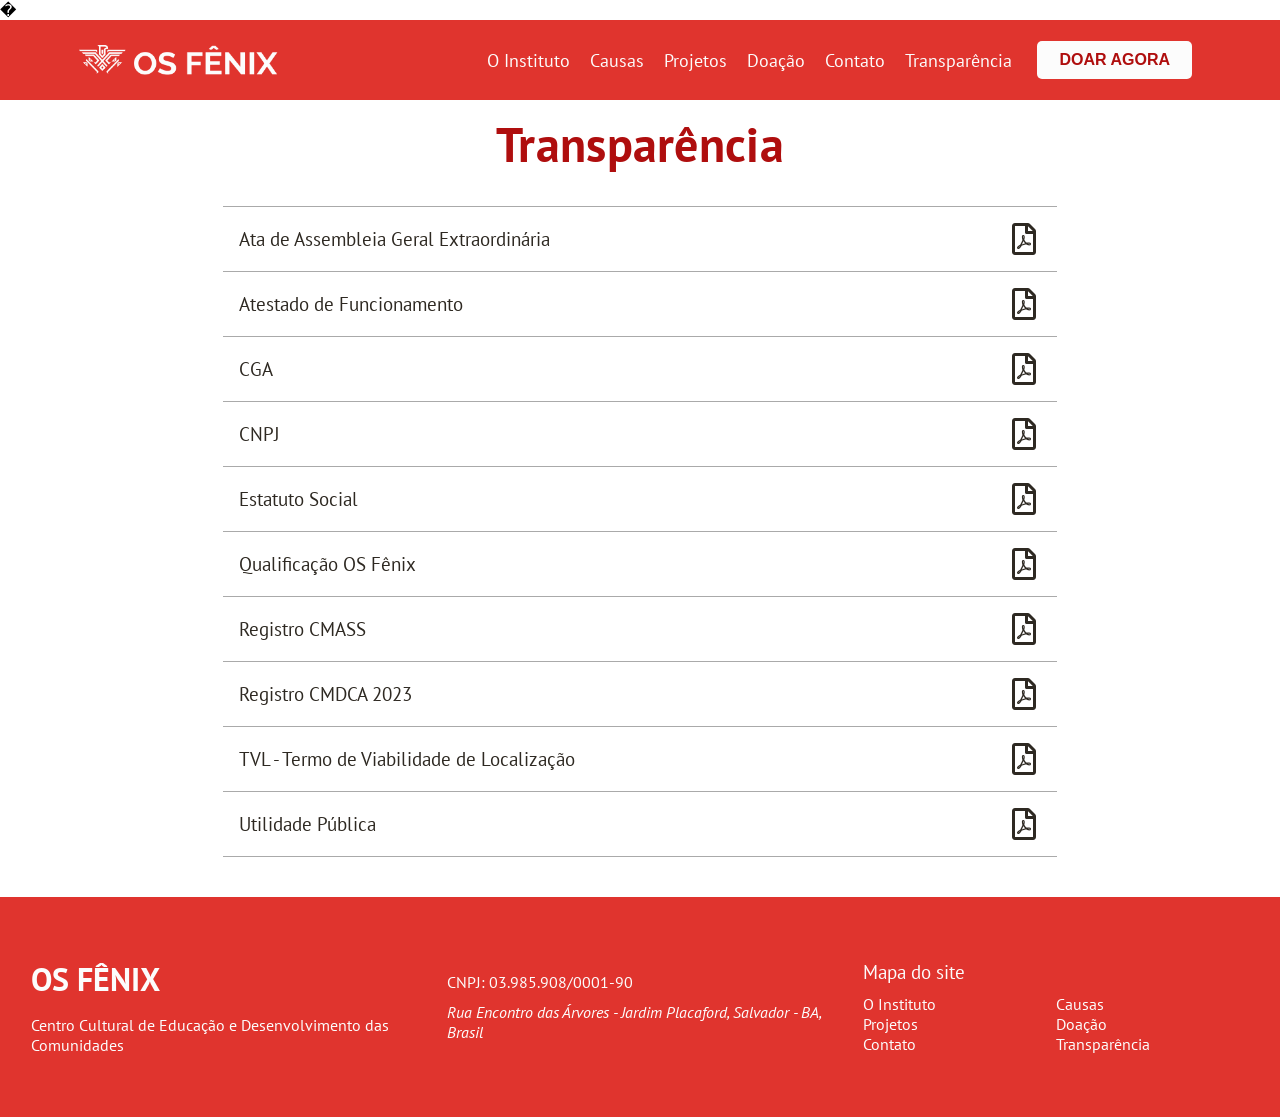
<file: transparencia.html>
�<!DOCTYPE html>
<html lang="pt-BR">
<head>
    <meta charset="utf-8">
    <meta http-equiv="X-UA-Compatible" content="IE=edge">
    <meta name="viewport" content="width=device-width, initial-scale=1.0">
    <style>
*,:after,:before{box-sizing:border-box;margin:0;padding:0;text-decoration:none}body{font-size:100%;list-style-type:none}html{scroll-behavior:smooth}a{text-decoration:none}


</style>
    <style>
:root{--red:#e0342e;--shadow-red:#e2413c;--white:#fcfcfc;--gray:#f0f0f0;--black:#2e2922;--fs-description:20px;--red-text:#af0e0e;--black-text:#2e2922;--white-text:#fcfcfc;--h1-font:"Oswald",sans-serif;--h2-font:"PT Sans",sans-serif;--h3-font:"PT Sans",sans-serif;--p-font:"PT Sans",sans-serif;--h1-banner:56px;--h1:44px;--h2:33px;--h3:22px;--p:19px;--mobile-h1:30px;--mobile-h2:27px;--mobile-h3:22px;--mobile-p:18px;--h1-line-height:calc(var(--h1)*1.2);--h2-line-height:calc(var(--h2)*1.5);--h3-line-height:calc(var(--h3)*1.5);--p-line-height:calc(var(--p)*1.5);--normal-btn:44px;--large-btn:54px;--extra-large-btn:64px;--border-radius-normal-btn:5px;--border-radius-large-btn:10px;--border-radius-extra-large-btn:15px;--shadow-input:1px 1px 2px var(--gray);--shadow-card:2px 2px 2px var(--gray)}html{scroll-behavior:smooth;scroll-padding:80px}.h1{font-family:var(--h1-font);font-size:var(--h1);line-height:var(--h1-line-height);margin-bottom:32px}.h1,.h1-banner{text-align:center}.h1-banner{font-size:var(--mobile-h1)}.red-text{color:var(--red-text)}.white-text{color:var(--white-text)}.black-text{color:var(--black-text)}.h2{font-family:var(--h2-font);font-size:var(--h2);line-height:var(--h2-line-height)}.h2,.h3{text-align:center}.h3{font-family:var(--h3-font);font-size:var(--h3);line-height:var(--h3-line-height);margin-bottom:6px;margin-top:6px}.p{font-family:var(--p-font);font-size:var(--p);letter-spacing:.2px;line-height:var(--p-line-height);margin-bottom:16px;text-align:start;word-spacing:.1px}.center-text{text-align:center}.wrapper{display:flex;flex-direction:column;height:100vh;position:relative}.header{align-items:center;background-color:var(--red);color:var(--white);display:flex;height:80px;justify-content:flex-start;position:fixed;width:100%;z-index:10}#hamburguer{color:var(--light);margin-right:15px;position:absolute;right:0;top:50%;transform:translateY(-50%)}#hamburguer .fa-bars{cursor:pointer;font-size:2rem}.nav{background-color:var(--red);height:calc(100vh - 80px);left:-100%;margin:0;padding:0;position:fixed;top:80px;transition:.5s;width:100%;z-index:100}.nav-displayed{left:0}.logo{align-items:center;display:flex;font-size:1.5rem;font-weight:500;height:80px;letter-spacing:1px;margin-left:15px;width:200px}.logo a{color:var(--white)}.logo-img{max-width:100%}.nav .nav_item{color:var(--white);cursor:pointer;display:block;font-size:var(--mobile-p);padding:25px 10px;text-align:center;z-index:1}.nav_item:hover{background-color:var(--shadow-red);color:var(--white)}.main-footer-container{display:flex;flex-direction:column;height:calc(100vh - 80px);margin-top:80px;width:100%}.main{flex:1 1 auto;width:100%}.footer{background-color:var(--red);color:var(--white);flex:0 1 auto;flex-direction:column;padding:15px}.footer,.footer__left-box{display:flex;justify-content:center}.footer__left-box{flex-basis:100%;flex-direction:column;padding:45px 15px;position:relative}.footer__left-box__title{font-size:2rem;font-weight:900;margin-bottom:15px}.footer__center-box{border-top:1px solid var(--white);display:flex;flex-basis:33.3%;flex-direction:column;justify-content:center;padding:65px 15px}.footer__center-box__cnpj{margin-bottom:10px}.footer__right-box{border-top:1px solid var(--white);display:flex;flex-basis:33.3%;flex-direction:column;padding:45px 15px}.footer__right-box__title{font-size:1.2rem;margin-bottom:10px}.footer__right-box__grid{display:grid;grid-template-columns:1fr 1fr;list-style-type:none}.footer__right-box__grid__item{color:var(--white);margin-bottom:5px;transition:margin-left .2s}.footer__right-box__grid__item:hover{margin-bottom:5px;margin-left:4px}@media only screen and (min-width:768px){.header{background-color:var(--red);color:var(--white);height:80px;justify-content:space-between;max-height:80px;min-height:80px;padding:0;position:fixed;width:100%}.header,.nav{align-items:center;display:flex}.nav{flex-direction:row;height:auto;justify-content:center;margin-right:1.5rem;position:static;transition:0;width:auto}.logo{margin-left:15px}#hamburguer,#toggle{display:none}.nav_item{border-radius:5px;cursor:pointer;flex:0 0 auto;flex-wrap:nowrap;font-size:var(--mobile-p);list-style-type:none;padding:0 10px;white-space:nowrap}.footer{align-items:center;flex:0 0 220px;flex-direction:row}.footer__left-box{flex-basis:33.3%;padding:15px}.footer__center-box,.footer__right-box{border:none;flex-basis:33.3%;padding:15px}::-webkit-scrollbar{width:10px}::-webkit-scrollbar-track{background:#f1f1f1;border-radius:10px}::-webkit-scrollbar-thumb{background:gray}::-webkit-scrollbar-thumb:hover{background:#555}}


</style>
    <style>
root{--red:#e0342e;--white:#fcfcfc;--gray:#b3c7ba;--black:#050505}*{font-family:PT Sans,sans-serif}.banner{align-items:center;background-color:var(--gray);display:flex;flex-direction:column;height:calc(100vh - 80px);justify-content:center}.banner .btn-primary{background-color:var(--red);border:1px solid var(--red);border-radius:0;color:var(--white);cursor:pointer;font-size:1.2rem;padding:.5rem 1rem;width:230px}.about{padding:1rem 4rem}.about .about_title{text-align:center}.causes{background-color:var(--gray);padding:1rem 4rem}.causes .causes_title{text-align:center}.indicators{padding:1rem 4rem}.indicators .indicators_title{text-align:center}.contact{background-color:var(--gray);padding:1rem 4rem}.contact .contact_title{text-align:center}


</style>
    <style>
:root{--red:#e0342e;--shadow-red:#e2413c;--white:#fcfcfc;--gray:#f0f0f0;--black:#2e2922;--fs-description:20px;--red-text:#af0e0e;--black-text:#2e2922;--white-text:#fcfcfc;--h1-font:"Oswald",sans-serif;--h2-font:"PT Sans",sans-serif;--h3-font:"PT Sans",sans-serif;--p-font:"PT Sans",sans-serif;--h1-banner:56px;--h1:44px;--h2:33px;--h3:22px;--p:19px;--mobile-h1:30px;--mobile-h2:27px;--mobile-h3:22px;--mobile-p:18px;--h1-line-height:calc(var(--h1)*1.2);--h2-line-height:calc(var(--h2)*1.5);--h3-line-height:calc(var(--h3)*1.5);--p-line-height:calc(var(--p)*1.5);--normal-btn:44px;--large-btn:54px;--extra-large-btn:64px;--border-radius-normal-btn:5px;--border-radius-large-btn:10px;--border-radius-extra-large-btn:15px;--shadow-input:1px 1px 2px var(--gray);--shadow-card:2px 2px 2px var(--gray)}.list{margin:10px auto 32px;padding:8px}.list-item{border-top:1px solid #aaa;color:var(--black-text);display:grid;font-size:var(--p);grid-template-columns:auto auto;justify-content:space-between;padding:16px;transition:background-color .2s}.list-item:hover{background-color:var(--gray)}.list-item__text{align-self:center}.list-item a{color:var(--black-text)}.list-item_icon{align-self:center;cursor:pointer;font-size:2rem;transition:color .2s}.list-item_icon:hover{color:var(--red-text)}.list-item:last-child{border-bottom:1px solid #aaa}.transparency__title{color:var(--red-text);font-family:var(--h2-font);font-size:var(--mobile-h1);font-weight:600;letter-spacing:.3px;padding:.8rem;text-align:center}@media only screen and (min-width:600px){.list{width:95%}.transparency__title{font-size:3rem}}@media only screen and (min-width:768px){.list{width:90%}}@media only screen and (min-width:992px){.list{width:80%}.list-item_icon{margin-right:5px}}@media only screen and (min-width:1200px){.list{max-width:850px;width:75%}}


</style>
    <style>
/* Custom Styles for Fenix Clone */

.wrapper {
    min-height: 100vh !important;
    height: auto !important; /* Garante que o wrapper cresça com o conteúdo e o rodapé não suba */
}

.header {
    display: flex;
    justify-content: space-between;
    align-items: center;
    padding: 0 5%;
    position: relative !important; /* Mudado de fixed para relative para não cobrir conteúdo */
    z-index: 100;
}

@media (min-width: 768px) {
    .main-footer-container {
        margin-top: 0 !important; /* Remove o espaço extra no desktop já que o header não é mais fixo */
    }
}

.btn-donate-header {
    background-color: var(--white);
    color: var(--red-text);
    padding: 8px 20px;
    border-radius: 5px;
    font-family: var(--h1-font);
    font-weight: bold;
    text-transform: uppercase;
    text-decoration: none;
    transition: all 0.3s ease;
    margin-left: 15px;
    border: 2px solid transparent;
}

.btn-donate-header:hover {
    background-color: var(--red-text);
    color: var(--white);
    border-color: var(--white);
}

/* Modal or Quick Donation Section style */
.quick-donation-section {
    background-color: var(--white);
    padding: 4rem 1rem;
    text-align: center;
    border-top: 5px solid var(--red);
}

.donation-grid {
    display: grid;
    grid-template-columns: repeat(auto-fit, minmax(300px, 1fr));
    gap: 2rem;
    max-width: 1200px;
    margin: 2rem auto;
    padding: 0 1rem;
}

.donation-card {
    background: var(--white);
    padding: 2rem;
    border-radius: 15px;
    box-shadow: 0 10px 30px rgba(0,0,0,0.1);
    transition: transform 0.3s ease;
    border: 1px solid var(--gray);
}

.donation-card:hover {
    transform: translateY(-10px);
}

.pix-box {
    background: var(--gray);
    padding: 1rem;
    border-radius: 10px;
    margin: 1rem 0;
    font-weight: bold;
    color: var(--red-text);
    font-size: 1.2rem;
    cursor: pointer;
    position: relative;
}

.pix-box::after {
    content: 'Clique para copiar';
    position: absolute;
    bottom: -20px;
    left: 50%;
    transform: translateX(-50%);
    font-size: 0.7rem;
    opacity: 0;
    transition: opacity 0.3s;
}

.pix-box:hover::after {
    opacity: 1;
}

.donation-card i {
    font-size: 3rem;
    color: var(--red);
    margin-bottom: 1rem;
}

/* Pix QR Code & Copy Button Styles */
.pix-qr-wrapper {
    background: #fff;
    padding: 15px;
    border-radius: 12px;
    box-shadow: 0 4px 15px rgba(0,0,0,0.05);
    margin: 1.5rem auto;
    width: fit-content;
    border: 1px solid #eee;
}

.pix-qr-img {
    width: 200px;
    height: 200px;
    display: block;
    object-fit: contain;
    margin: 0 auto;
    border-radius: 8px;
}

.pix-copy-container {
    display: flex;
    flex-direction: column;
    gap: 15px;
    margin-top: 1.5rem;
    background: #f8f9fa;
    padding: 15px;
    border-radius: 10px;
    border: 1px solid #dee2e6;
    align-items: center;
}

.pix-key-display {
    font-family: 'Consolas', 'Monaco', monospace;
    font-size: 0.8rem;
    color: #444;
    word-break: break-all;
    background: #eee;
    padding: 10px;
    border-radius: 6px;
    border: 1px solid #ccc;
    box-shadow: inset 0 1px 3px rgba(0,0,0,0.1);
    text-align: left;
}

.pix-copy-btn {
    background: var(--red);
    color: #fff !important;
    border: none;
    padding: 6px 15px;
    border-radius: 50px;
    font-weight: bold;
    cursor: pointer;
    display: inline-flex;
    align-items: center;
    justify-content: center;
    gap: 6px;
    transition: all 0.3s cubic-bezier(0.175, 0.885, 0.32, 1.275);
    width: auto;
    margin: 0 auto;
    font-size: 0.8rem;
    box-shadow: 0 2px 8px rgba(224, 52, 46, 0.2);
}

.pix-copy-btn i {
    font-size: 0.8rem !important;
    color: #fff !important;
    margin: 0 !important;
}

.pix-copy-btn:hover {
    background: var(--shadow-red);
    transform: translateY(-3px) scale(1.05);
    box-shadow: 0 6px 15px rgba(224, 52, 46, 0.4);
}

.pix-copy-btn:active {
    transform: translateY(0);
}

.copy-feedback {
    margin-top: 10px;
    color: #28a745;
    font-weight: bold;
    font-size: 0.9rem;
    opacity: 0;
    transition: opacity 0.3s ease;
}

.copy-feedback.show {
    opacity: 1;
}

@media (max-width: 768px) {
    .btn-donate-header {
        margin: 10px 0;
        display: block;
        text-align: center;
    }
}

/* New Donation Form Styles */
.donation-page-hero {
    background: #ffffff; 
    min-height: 80vh;
    display: flex;
    justify-content: center;
    align-items: center; /* Centralizado verticalmente */
    padding: 60px 1rem; 
}

@media (min-width: 768px) {
    .donation-page-hero {
        padding-bottom: 100px; /* Reduzido o padding excessivo */
    }
}

.center-text {
    text-align: center;
    margin-bottom: 1.2rem;
    display: block;
    color: #666;
    line-height: 1.4;
}







.donation-form-container {
    background: white;
    width: 95%;
    max-width: 430px; /* Aumentado para mobile conforme solicitado */
    border-radius: 10px;
    overflow: hidden;
    box-shadow: 0 10px 30px rgba(0,0,0,0.1);
    border: 1px solid #eee;
    margin: 0 auto;
}

.donation-form-header {
    border-bottom: 3px solid #e1e8ed;
    padding: 1.5rem; /* Increased padding */
    text-align: center;
}

.donation-form-header h2 {
    font-size: 1.5rem;
    color: #2e2922;
    margin: 0;
}

@media (min-width: 768px) {
    .donation-form-container {
        max-width: 700px !important; /* Aumentado para suportar os passos maiores (bancos/pix) */
        width: auto !important;
        min-width: 330px;
    }
    .donation-form-body {
        max-width: 330px; /* Largura padrão para os passos iniciais */
        margin: 0 auto;
    }
    .donation-form-body {
        padding: 1.2rem 1.5rem 1.5rem; 
    }
    .donation-form-header {
        padding: 0.8rem; 
    }
    .donation-form-header h2 {
        font-size: 1.1rem; 
    }
    .btn-submit-donation {
        padding: 10px 20px !important;
        font-size: 0.9rem !important;
        width: auto !important;
        margin: 1rem auto !important;
        display: block !important;
    }
    
    /* Redução de 40% específica para os elementos do Pix no Desktop */
    .pix-desktop-row {
        flex-direction: row !important;
        justify-content: center !important;
        align-items: center !important;
        width: 100% !important;
    }
    
    #step-5 {
        max-width: 550px !important; /* Aumentado apenas para o passo do Pix no Desktop para caber lado a lado */
    }

    #step-5 .pix-qr-img {
        width: 110px !important; /* Reduzido de 180px - aproximadamente 40% menor */
        height: 110px !important;
    }
    #step-5 .pix-key-display {
        font-size: 0.65rem !important; 
        padding: 5px !important;
    }
    #step-5 .pix-copy-btn {
        padding: 6px 12px !important;
        font-size: 0.7rem !important;
    }
    
    /* Proporção para o botão Finalizar no Desktop */
    #step-5 .btn-submit-donation, #step-4 .btn-submit-donation {
        padding: 10px 20px !important;
        font-size: 0.85rem !important;
        width: auto !important;
        margin: 1rem auto 0 !important;
    }

    /* Redução de 30% para Depósito Bancário no Desktop */
    #step-4 {
        max-width: 680px !important; /* Espaço para os 4 bancos */
    }
    #step-4 .bank-list {
        grid-template-columns: repeat(4, 1fr) !important;
        gap: 10px !important;
        display: grid !important;
    }
    #step-4 .bank-item {
        padding: 5px !important;
        gap: 2px !important;
        min-width: 140px; /* Garante que o conteúdo não quebre de forma feia */
    }
    #step-4 .bank-icon {
        font-size: 1.1rem !important;
    }
    #step-4 .bank-details {
        font-size: 0.7rem !important;
    }
    #step-4 .bank-details strong {
        font-size: 0.75rem !important;
    }
    #step-4 h3 {
        font-size: 0.9rem !important;
        margin-bottom: 1rem !important;
    }

    /* Redução de 20% adicional para detalhes do banco no Desktop */
    #step-4-detail .bank-detail-card {
        padding: 10px !important;
        margin-bottom: 0.8rem !important;
    }
    #step-4-detail .bank-detail-card i {
        font-size: 1.4rem !important; /* Reduzido novamente */
    }
    #step-4-detail #bank-detail-name {
        font-size: 0.85rem !important; /* Reduzido novamente */
    }
    #step-4-detail #bank-detail-info {
        font-size: 0.7rem !important; /* Reduzido novamente */
    }
}

.donation-form-body p {
    color: #666;
    margin-bottom: 1.5rem;
}

.donation-label-row {
    display: flex;
    justify-content: space-between;
    align-items: center;
    margin-bottom: 1rem;
}

.donation-label-row label {
    font-weight: bold;
    color: #333;
}

.currency-badge {
    background: #e1e8ed;
    padding: 5px 15px;
    border-radius: 5px;
    font-size: 0.9rem;
    color: #555;
    border: 1px solid #ccc;
}

.donation-presets-grid {
    display: flex;
    justify-content: center;
    flex-wrap: wrap;
    gap: 15px;
    margin: 1.5rem 0;
}

/* Media query removida pois agora usamos flexbox centrado */


.preset-btn {
    background: white;
    border: 1px solid #ccc;
    padding: 15px 10px;
    border-radius: 8px;
    font-size: 1rem;
    font-weight: bold;
    cursor: pointer;
    transition: all 0.2s;
    display: flex;
    flex-direction: column;
    align-items: center;
    justify-content: center;
    gap: 10px;
    min-height: 120px; /* Aumentado para acomodar ícones maiores */
    width: 130px; /* Largura fixa para manter centralizado e simétrico */
}

.preset-btn i {
    font-size: 2.2rem; /* Ícones significativamente maiores */
    color: var(--red);
    margin-bottom: 5px;
}

.preset-btn:hover {
    border-color: var(--red);
    color: var(--red);
}

.preset-btn.active {
    background: var(--red);
    color: white;
    border-color: var(--red);
}

.preset-btn.active i {
    color: white;
}

/* Aumentando elementos no Mobile conforme solicitado */
@media (max-width: 767px) {
    .donation-form-header h2 {
        font-size: 1.6rem !important;
    }
    .donation-form-body p.center-text {
        font-size: 1.1rem !important;
        margin-bottom: 2rem !important;
    }
    .preset-btn {
        width: 145px !important;
        min-height: 140px !important;
        font-size: 1.1rem !important;
    }
    .preset-btn i {
        font-size: 2.8rem !important;
    }

    /* Aumentando elementos do Pix no Mobile conforme solicitado */
    #step-5 h3 {
        font-size: 1.3rem !important;
    }
    #step-5 .pix-qr-img {
        width: 220px !important; /* Aumentado de 180px */
        height: 220px !important;
    }
    #step-5 .pix-key-display {
        font-size: 0.9rem !important;
        padding: 12px !important;
    }
    #step-5 .pix-copy-btn {
        padding: 12px 20px !important;
        font-size: 1rem !important;
    }
}

.custom-amount-input {
    width: 100%;
    padding: 15px;
    border: 1px solid #ccc;
    border-radius: 5px;
    margin-bottom: 1rem; /* Reduced from 1.5rem */
    font-size: 1rem;
    color: #333;
    transition: border-color 0.3s;
}

.custom-amount-input:focus {
    outline: none;
    border-color: var(--red);
    box-shadow: 0 0 5px rgba(224, 52, 46, 0.2);
}

.btn-submit-donation {
    width: 100%;
    background: var(--red);
    color: white;
    padding: 18px;
    border-radius: 5px;
    font-family: var(--h1-font);
    text-transform: uppercase;
    letter-spacing: 1px;
    font-size: 1.2rem;
    font-weight: bold;
    border: none;
    cursor: pointer;
    display: flex;
    justify-content: center;
    align-items: center;
    gap: 10px;
    transition: all 0.3s;
    box-shadow: 0 4px 15px rgba(224, 52, 46, 0.3);
}

.btn-submit-donation:hover {
    background: var(--shadow-red);
    transform: translateY(-2px);
    box-shadow: 0 6px 20px rgba(224, 52, 46, 0.4);
}

.donation-footer-note {
    text-align: center;
    margin-top: 1.5rem;
    color: #666;
    font-size: 0.9rem;
}

.donation-footer-note i {
    color: #d32f2f;
    margin-right: 5px;
}

/* Bank Info Styles */
.bank-list {
    display: grid;
    grid-template-columns: 1fr;
    gap: 20px; /* Increased gap for better spacing */
    margin-bottom: 2rem; /* Clear separation from Finalize button */
}

@media (min-width: 480px) {
    .bank-list {
        grid-template-columns: 1fr 1fr;
    }
    /* Centralize last item if it's the only one in its row */
    .bank-item:last-child:nth-child(odd) {
        grid-column: 1 / span 2;
        max-width: 215px;
        justify-self: center;
        width: 100%;
    }
}


.bank-item {
    display: flex;
    flex-direction: column;
    align-items: center;
    gap: 5px; /* Reduced gap */
    padding: 8px; /* Reduced padding to make it smaller */
    border-radius: 8px;
    transition: background 0.2s;
    text-align: center;
    border: 1px solid #f0f0f0;
    background: #fafafa;
}


.bank-item:hover {
    background: #f5f5f5;
    border-color: var(--red);
}

.bank-item i.bank-icon {
    font-size: 1.5rem;
    color: var(--red);
    margin-bottom: 5px;
}

.bank-details {
    color: #555;
    line-height: 1.1; /* Even more compact */
    font-size: 0.85rem; /* Smaller font */
}

.bank-details strong {
    color: #222;
    font-size: 0.9rem; /* Smaller font */
    display: block;
    margin-bottom: 2px;
    text-transform: uppercase;
    letter-spacing: 0.5px;
}

/* --- General Responsiveness Fixes --- */

/* Hamburguer Menu Logic for Mobile */
#hamburguer {
    display: none;
    cursor: pointer;
    font-size: 2rem;
    color: white;
    z-index: 2000;
}

@media (max-width: 768px) {
    #hamburguer {
        display: block;
    }
    
    .nav {
        display: none; /* Fallback if nav-displayed is not used */
        flex-direction: column;
        background: var(--red);
        position: fixed;
        top: 80px;
        left: 0;
        width: 100%;
        height: auto;
        padding: 20px;
        box-shadow: 0 4px 10px rgba(0,0,0,0.2);
    }
    
    /* Using the existing nav-displayed class from the project */
    .nav.nav-displayed {
        display: flex;
        left: 0;
    }
    
    .nav_item {
        padding: 15px;
        font-size: 1.2rem;
        border-bottom: 1px solid rgba(255,255,255,0.1);
    }
    
    .btn-donate-header {
        margin: 20px 0 0;
        width: 100%;
        display: block;
    }
}

/* Values Container - Responsive Grid */
.values-container {
    display: grid !important;
    grid-template-columns: repeat(auto-fit, minmax(280px, 1fr)) !important;
    gap: 20px !important;
    padding: 2rem 0 !important;
}

/* Fix for icons disappearing on mobile (overriding index.0402388a.css) */
.values-container .value-icon {
    display: block !important;
    font-size: 3.5rem;
    color: var(--red);
    margin: 15px auto;
    transition: transform 0.3s ease;
}

.value-card:hover .value-icon {
    transform: scale(1.1);
}

/* Social Icons Styling */
.social-icon {
    font-size: 2.5rem;
    margin-right: 15px;
    transition: all 0.3s ease;
}

.social-icon.facebook { color: #1877f2; }
.social-icon.instagram { color: #e4405f; }
.social-icon.linkedin { color: #0a66c2; }

.contact_social_media_link:hover .social-icon {
    transform: scale(1.2) rotate(5deg);
    filter: drop-shadow(0 0 8px rgba(0,0,0,0.2));
}

.contact_social_media_link {
    display: flex;
    align-items: center;
    text-decoration: none;
    color: inherit;
    margin-bottom: 20px;
    font-size: 1.1rem;
    transition: color 0.3s;
}

.contact_social_media_link:hover {
    color: var(--red-text);
}
@media only screen and (min-width: 600px) {
    .values-container img {
        display: none !important;
    }
    .values-container .value-icon {
        display: block !important;
    }
}

/* Cause Cards Grid Fix */
.cause-card__container {
    display: grid !important;
    grid-template-columns: repeat(auto-fit, minmax(280px, 1fr)) !important;
    gap: 20px !important;
    padding: 2rem 0 !important;
}

/* Banner Title Responsive Font */
@media (max-width: 768px) {
    .h1-banner {
        font-size: 1.8rem !important;
        padding: 0 10px;
        width: 100% !important;
    }
    
    .h1 {
        font-size: 2rem !important;
    }
}




</style>
    <link rel="stylesheet" href="https://cdnjs.cloudflare.com/ajax/libs/font-awesome/5.13.0/css/all.min.css">
    <link rel="preconnect" href="https://fonts.googleapis.com">
    <link rel="preconnect" href="https://fonts.gstatic.com" crossorigin>
    <link href="https://fonts.googleapis.com/css2?family=PT+Sans&display=swap" rel="stylesheet">
    <link rel="icon" type="image/x-icon" href="[data-uri]">
    <title>Fênix - Transparência</title>
</head>
<body>
    <div class="wrapper">
        <header class="header">
            <div class="logo">
                <a href="index.html">
                    <img width="200px" height="auto" class="logo-img" src="[data-uri]" alt="logo">
                </a>
            </div>
            <label id="hamburguer" for="toggle"><i class="fa-bars fas"></i></label>
            <nav class="nav">
                <a href="index.html#instituto" class="nav_item">O Instituto</a>
                <a href="index.html#causas" class="nav_item">Causas</a>
                <a href="projetos.html" class="nav_item">Projetos</a>
                <a href="doacao.html" class="nav_item">Doação</a>
                <a href="contato.html" class="nav_item">Contato</a>
                <a class="nav_item active">Transparência</a>
                <a href="doacao.html" class="btn-donate-header">Doar Agora</a>
            </nav>
        </header>
        <div class="main-footer-container">
            <main class="main">
                <h1 class="transparency__title">Transparência</h1>
                <section class="list">
                    <div class="list-item">
                        <span class="list-item__text"> Ata de Assembleia Geral Extraordinária </span>
                        <a href="https://drive.google.com/file/d/1H_5HID2p-i7yzOnB2ai9JvPS2f3oUIWr/view?usp=share_link" target="_blank"><i class="fa-file-pdf far list-item_icon"></i></a>
                    </div>
                    <div class="list-item">
                        <span class="list-item__text"> Atestado de Funcionamento </span>
                        <a href="https://drive.google.com/file/d/1E6cZ5ey-bTlKdzay5m2VQq9QqRZhyDnP/view?usp=sharing" target="_blank"><i class="fa-file-pdf far list-item_icon"></i></a>
                    </div>
                    <div class="list-item">
                        <span class="list-item__text"> CGA </span>
                        <a href="https://drive.google.com/file/d/1RcFHNjkG6r1g9bb_TJl9Hu-eqRGDKZzo/view?usp=share_link" target="_blank" rel="noopener noreferrer"> <i class="fa-file-pdf far list-item_icon"></i> </a>
                    </div>
                    <div class="list-item">
                        <span class="list-item__text"> CNPJ </span>
                        <a href="https://drive.google.com/file/d/1I_uSEra_WyGAzIiIliyFHgafFedz3Yb_/view?usp=share_link" target="_blank" rel="noopener noreferrer"> <i class="fa-file-pdf far list-item_icon"></i> </a>
                    </div>
                    <div class="list-item">
                        <span class="list-item__text"> Estatuto Social </span>
                        <a href="https://drive.google.com/file/d/1HFn04U648ui1T7vMA4VRac3sO8E1I9RI/view?usp=share_link" target="_blank" rel="noopener noreferrer"> <i class="fa-file-pdf far list-item_icon"></i> </a>
                    </div>
                    <div class="list-item">
                        <span class="list-item__text"> Qualificação OS Fênix </span>
                        <a href="https://drive.google.com/file/d/1Gn5D7BSnQmznGfTuevhWNxU-xfvPRlcw/view?usp=share_link" target="_blank" rel="noopener noreferrer"> <i class="fa-file-pdf far list-item_icon"></i> </a>
                    </div>
                    <div class="list-item">
                        <span class="list-item__text"> Registro CMASS </span>
                        <a href="https://drive.google.com/file/d/1rKulTHrbOWZEecxYvV49osBVJkFolrj6/view?usp=sharing" target="_blank" rel="noopener noreferrer"> <i class="fa-file-pdf far list-item_icon"></i> </a>
                    </div>
                    <div class="list-item">
                        <span class="list-item__text"> Registro CMDCA 2023 </span>
                        <a href="https://drive.google.com/file/d/1bttSAqHT5oDKNf3zd4IXYsS6ptYhy1hz/view?usp=share_link" target="_blank" rel="noopener noreferrer"> <i class="fa-file-pdf far list-item_icon"></i> </a>
                    </div>
                    <div class="list-item">
                        <span class="list-item__text"> TVL - Termo de Viabilidade de Localização </span>
                        <a href="https://drive.google.com/file/d/1ZszD51JPJHwGXTF7nuAzMyFV7u30CJ72/view?usp=share_link" target="_blank" rel="noopener noreferrer"> <i class="fa-file-pdf far list-item_icon"></i> </a>
                    </div>
                    <div class="list-item">
                        <span class="list-item__text"> Utilidade Pública </span>
                        <a href="https://drive.google.com/file/d/1w55c_Lg-kcsdkzr_1ac5F6Tiz8HaWncT/view?usp=share_link" target="_blank" rel="noopener noreferrer"> <i class="fa-file-pdf far list-item_icon"></i> </a>
                    </div>
                </section>
            </main>
            <footer class="footer">
                <div class="footer__left-box">
                    <span class="footer__left-box__title">OS FÊNIX</span>
                    <span class="footer__left-box__subtitle">Centro Cultural de Educação e Desenvolvimento das Comunidades </span>
                </div>
                <div class="footer__center-box">
                    <span class="footer__center-box__cnpj">CNPJ: 03.985.908/0001-90</span>
                    <address class="footer__center-box__endereco">Rua Encontro das Árvores - Jardim Placaford, Salvador - BA, Brasil</address>
                </div>
                <div class="footer__right-box">
                    <span class="footer__right-box__title">Mapa do site</span>
                    <ul class="footer__right-box__grid">
                        <li><a class="footer__right-box__grid__item" href="index.html#instituto">O Instituto</a></li>
                        <li><a class="footer__right-box__grid__item" href="index.html#causas">Causas</a></li>
                        <li><a class="footer__right-box__grid__item" href="projetos.html">Projetos</a></li>
                        <li><a class="footer__right-box__grid__item" href="doacao.html">Doação</a></li>
                        <li><a class="footer__right-box__grid__item" href="contato.html">Contato</a></li>
                        <li><a class="footer__right-box__grid__item" href="transparencia.html">Transparência</a></li>
                    </ul>
                </div>
            </footer>
        </div>
    </div>
    <script src="https://cdnjs.cloudflare.com/ajax/libs/jquery/3.6.0/jquery.min.js"></script>
    <script src="https://cdnjs.cloudflare.com/ajax/libs/OwlCarousel2/2.3.4/owl.carousel.min.js"></script>
    <script src="https://unpkg.com/aos@2.3.1/dist/aos.js"></script>
    <script>
// Mobile Menu Toggle Logic
document.addEventListener('DOMContentLoaded', function() {
    const hamburguer = document.getElementById('hamburguer');
    const nav = document.querySelector('.nav');

    if (hamburguer && nav) {
        hamburguer.addEventListener('click', function() {
            nav.classList.toggle('nav-displayed');
        });

        // Close menu when clicking a link
        const navLinks = document.querySelectorAll('.nav_item');
        navLinks.forEach(link => {
            link.addEventListener('click', function() {
                nav.classList.remove('nav-displayed');
            });
        });
    }
});

</script>
    <script>
AOS.init();let e=document.getElementById("hamburguer");console.log("hamburguer",e);let t=document.querySelector("nav"),n=Array.from(document.querySelectorAll(".nav_item"));n.push(e),console.log(t),console.log(n),n.forEach((e=>{e.addEventListener("click",(e=>{t.classList.contains("nav-displayed")?t.classList.remove("nav-displayed"):t.classList.add("nav-displayed")}))}));let l=document.getElementById("sent_back_btn");l&&l.addEventListener("click",(e=>{window.location.assign("./index.html")}));var filename=location.pathname.split("/").pop(); if(filename === "index.html" || filename === "") $(document).ready((function(){$(".owl-carousel").owlCarousel({center:!0,loop:!0,responsive:{0:{items:1,nav:!0},480:{items:2,nav:!0},768:{items:3,nav:!0}}})}));const o=document.getElementById("tel");o.addEventListener("keydown",(e=>s(e.target.value))),o.addEventListener("input",(e=>s(e.target.value)));const s=e=>{e=(e=(e=e.replace(/\D/g,"")).replace(/^(\d{2})(\d)/g,"($1) $2")).replace(/(\d)(\d{4})$/,"$1-$2"),o.value=e};


</script>
    <script>
!function(){"use strict";AOS.init();var e=document.getElementById("hamburguer");console.log("hamburguer",e);var n=document.querySelector("nav"),t=Array.from(document.querySelectorAll(".nav_item"));t.push(e),console.log(n),console.log(t),t.forEach((function(e){e.addEventListener("click",(function(e){n.classList.contains("nav-displayed")?n.classList.remove("nav-displayed"):n.classList.add("nav-displayed")}))}));var a=document.getElementById("sent_back_btn");a&&a.addEventListener("click",(function(e){window.location.assign("./index.html")}));var filename=location.pathname.split("/").pop(); if(filename === "index.html" || filename === "") $(document).ready((function(){$(".owl-carousel").owlCarousel({center:!0,loop:!0,responsive:{0:{items:1,nav:!0},480:{items:2,nav:!0},768:{items:3,nav:!0}}})}));var l=document.getElementById("tel");l.addEventListener("keydown",(function(e){return c(e.target.value)})),l.addEventListener("input",(function(e){return c(e.target.value)}));var c=function(e){e=(e=(e=e.replace(/\D/g,"")).replace(/^(\d{2})(\d)/g,"($1) $2")).replace(/(\d)(\d{4})$/,"$1-$2"),l.value=e}}();


</script>
    <script>
        AOS.init();
    </script>
</body>
</html>
</file>
